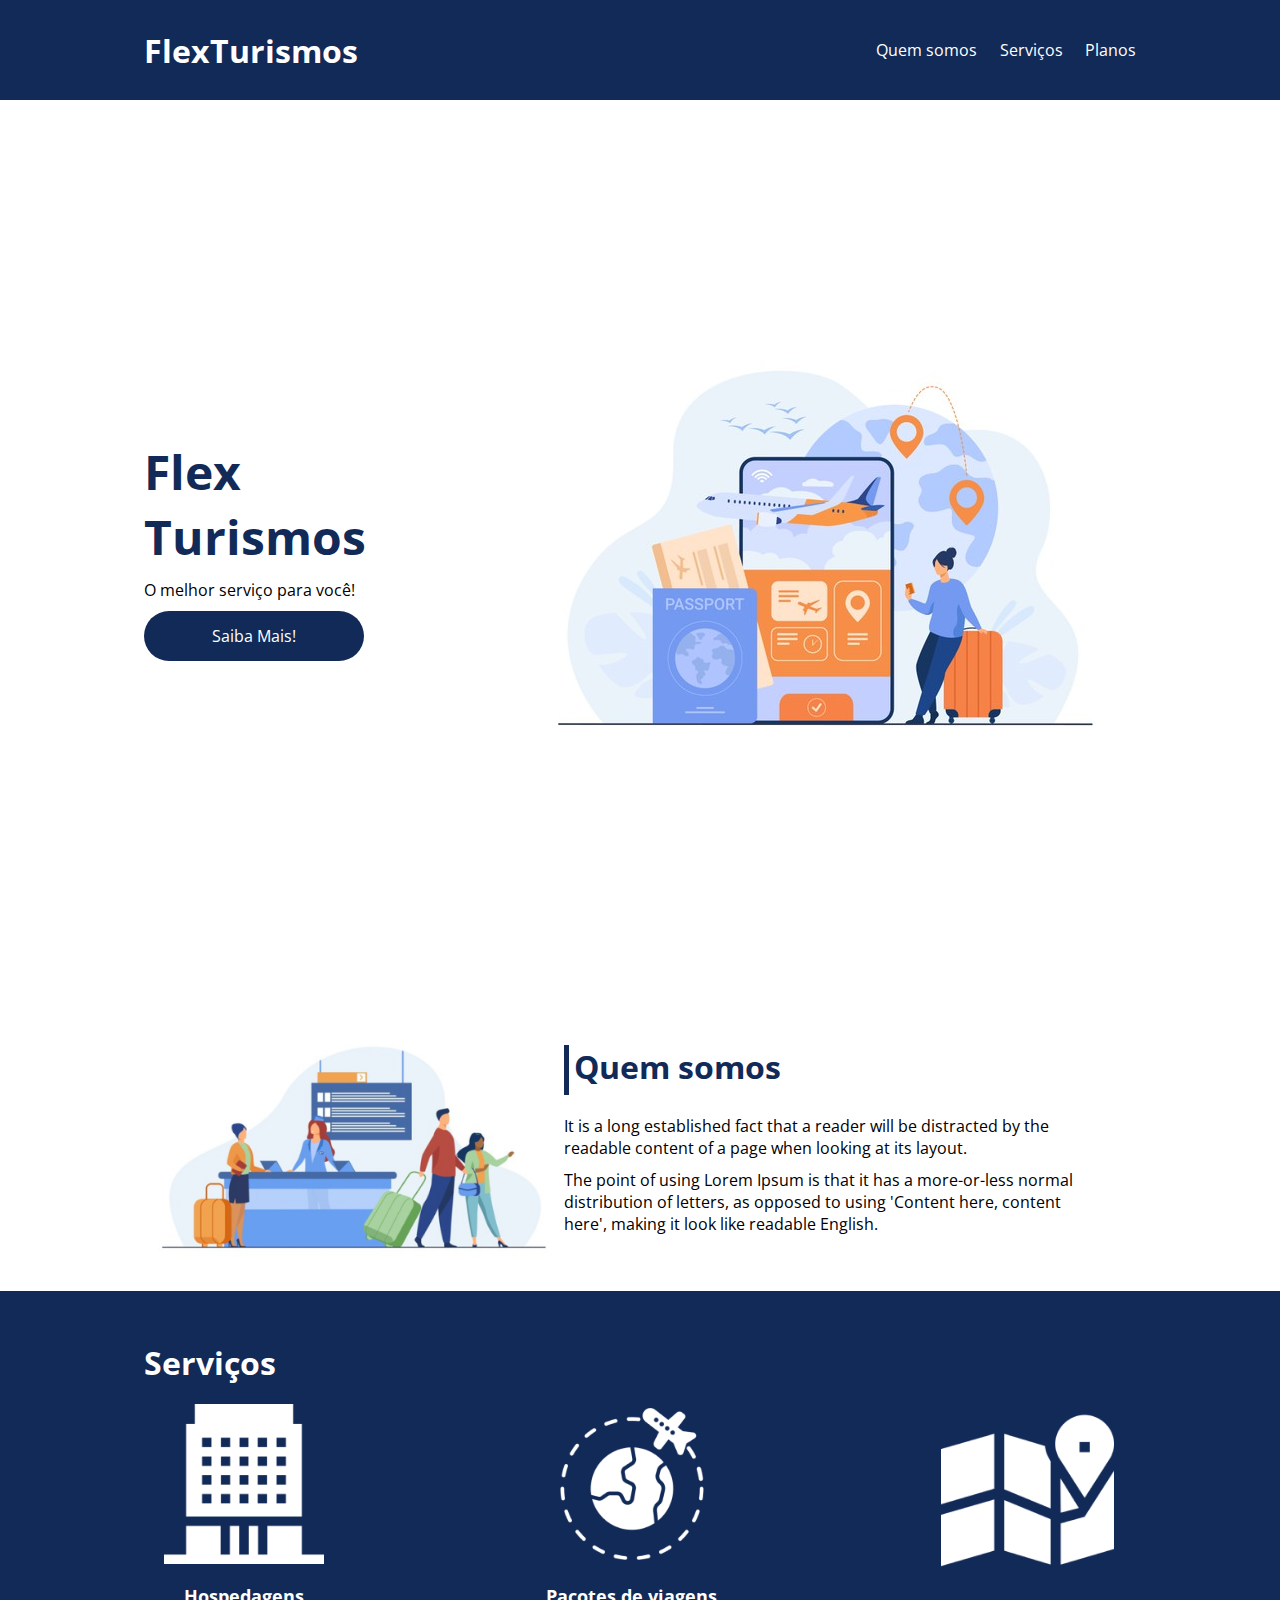
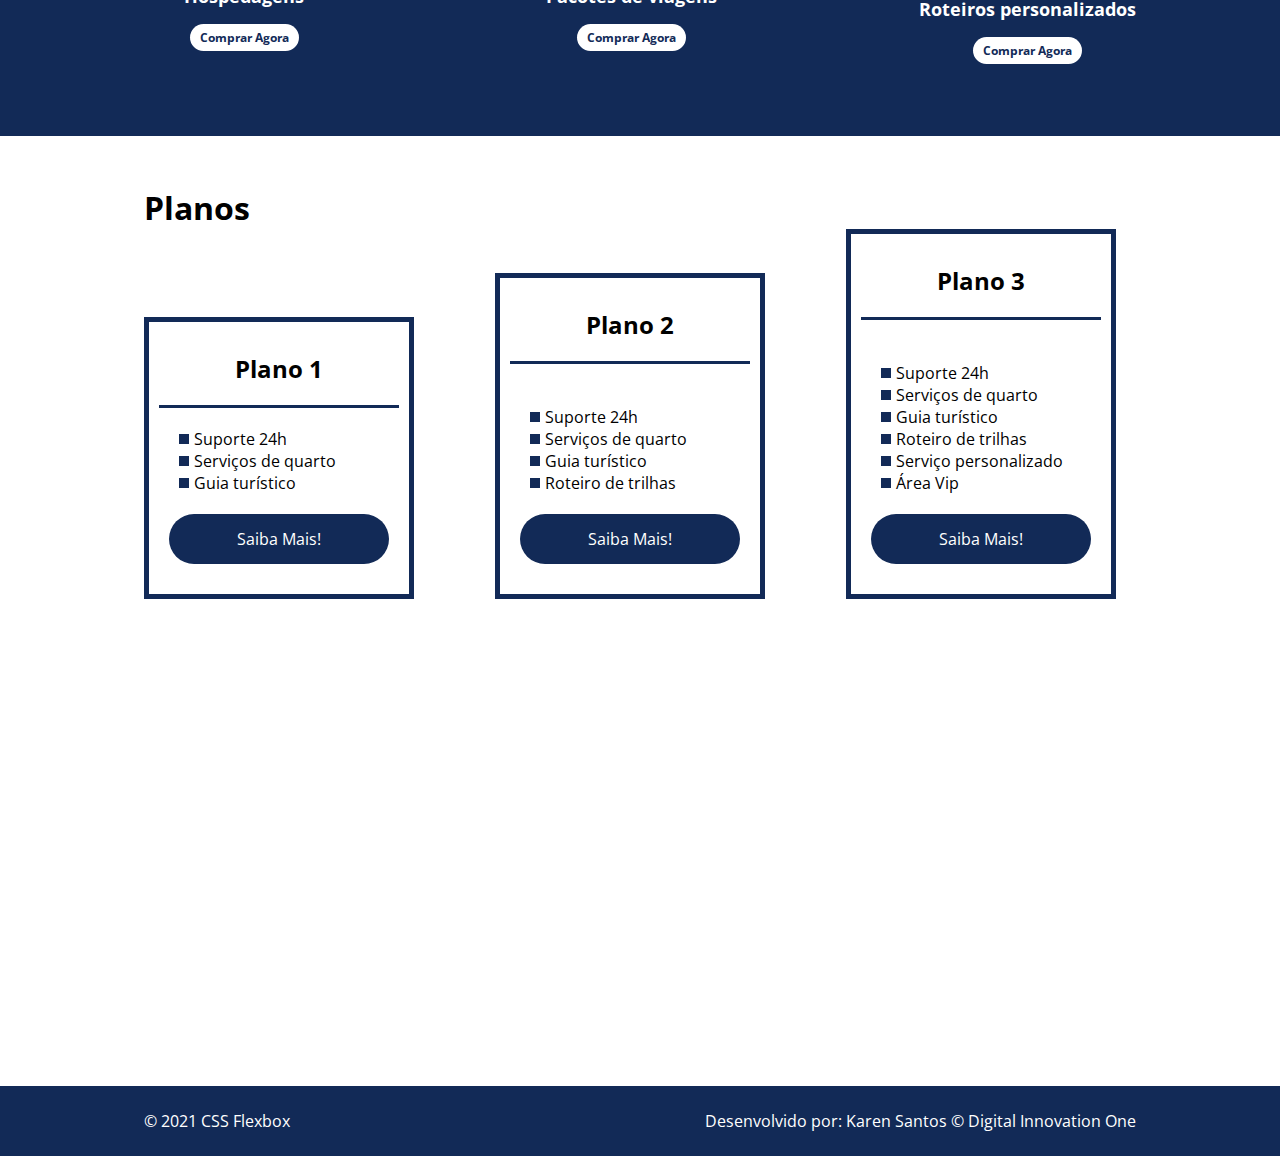
<file: projeto_integrador/index.html>
<!DOCTYPE html>
<html lang="pt-br">
<head>
    <meta charset="UTF-8">
    <meta name="viewport" content="width=device-width, initial-scale=1.0">
    <title>Flex Turismos</title>
    <link rel="stylesheet" href="./style.css">
</head>
<body>
    <header>
        <div class="flex-container menu">
            <div><h1>FlexTurismos</h1></div>
            <ul class="list-items">
                <li><a href="#quem-somos">Quem somos</a></li>
                <li><a href="#servicos">Serviços</a></li>
                <li><a href="#planos">Planos</a></li>
            </ul>
        </div>
    </header>

    <div class="flex-container apresentacao">
        <div class="texto-apresentacao">
            <h1>Flex <br>Turismos</h1>
            <p>O melhor serviço para você!</p>
            <a href="" class="btn">Saiba Mais!</a>
        </div>

        <div>
            <div><img src="./images/0-main.png" alt="banner de apresentação"></div>
        </div>
    </div>

    <div class="flex-container" id="quem-somos">
        <div>
            <h2>Quem somos</h2>
            <p>It is a long established fact that a reader will be distracted by the readable content of a page when looking at its layout. </p>
            <p>The point of using Lorem Ipsum is that it has a more-or-less normal distribution of letters, as opposed to using 'Content here, content here', making it look like readable English.</p>
        </div>
        <div>
            <img src="./images/1-quem-somos.png" alt="balcão de atendimento">
        </div>
    </div>

    <div class="container-externo">
        <div class="flex-container" id="servicos">
            <h2>Serviços</h2>
            <div class="list-servicos">
                <div class="item-servico">
                    <div><img src="./images/icon-2.png" alt="hospedagens"></div>
                    <p>Hospedagens</p>
                    <a href="#">Comprar Agora</a>
                </div>

                <div class="item-servico">
                    <div><img src="./images/icon-1.png" alt="pacote de viagens"></div>
                    <p>Pacotes de viagens</p>
                    <a href="#">Comprar Agora</a>
                </div>

                <div class="item-servico">
                    <div><img src="./images/icon-3.png" alt="roteiros personalizados"></div>
                    <p>Roteiros personalizados</p>
                    <a href="#">Comprar Agora</a>
                </div>
            </div>
        </div>
    </div>

    <div class="flex-container" id="planos">
        <div>
            <h2>Planos</h2>
        </div>
            <div class="list-planos">
                <div class="item-plano">
                    <h3>Plano 1</h3>
                    <ul>
                        <li>Suporte 24h</li>
                        <li>Serviços de quarto</li>
                        <li>Guia turístico</li>
                    </ul>
                    <a href="#" class="btn">Saiba Mais!</a>
                </div>
        
                <div class="item-plano">
                    <h3>Plano 2</h3>
                    <br>
                    <ul>
                        <li>Suporte 24h</li>
                        <li>Serviços de quarto</li>
                        <li>Guia turístico</li>
                        <li>Roteiro de trilhas</li>
                        <!-- <li>Serviço personalizado</li> -->
                    </ul>
                    <a href="#" class="btn">Saiba Mais!</a>
                </div>
        
                <div class="item-plano">
                    <h3>Plano 3</h3>
                    <br>
                    <ul>
                        <li>Suporte 24h</li>
                        <li>Serviços de quarto</li>
                        <li>Guia turístico</li>
                        <li>Roteiro de trilhas</li>
                        <li>Serviço personalizado</li>
                        <li>Área Vip</li>
                    </ul>
                    <a href="#" class="btn">Saiba Mais!</a>
                </div>
            </div>
    </div>

    <footer>
        <div class="flex-container footer">
            <p>&copy; 2021 CSS Flexbox</p>
            <p>Desenvolvido por: Karen Santos &copy; Digital Innovation One</p>
        </div>
    </footer>
</body>
</html>
</file>
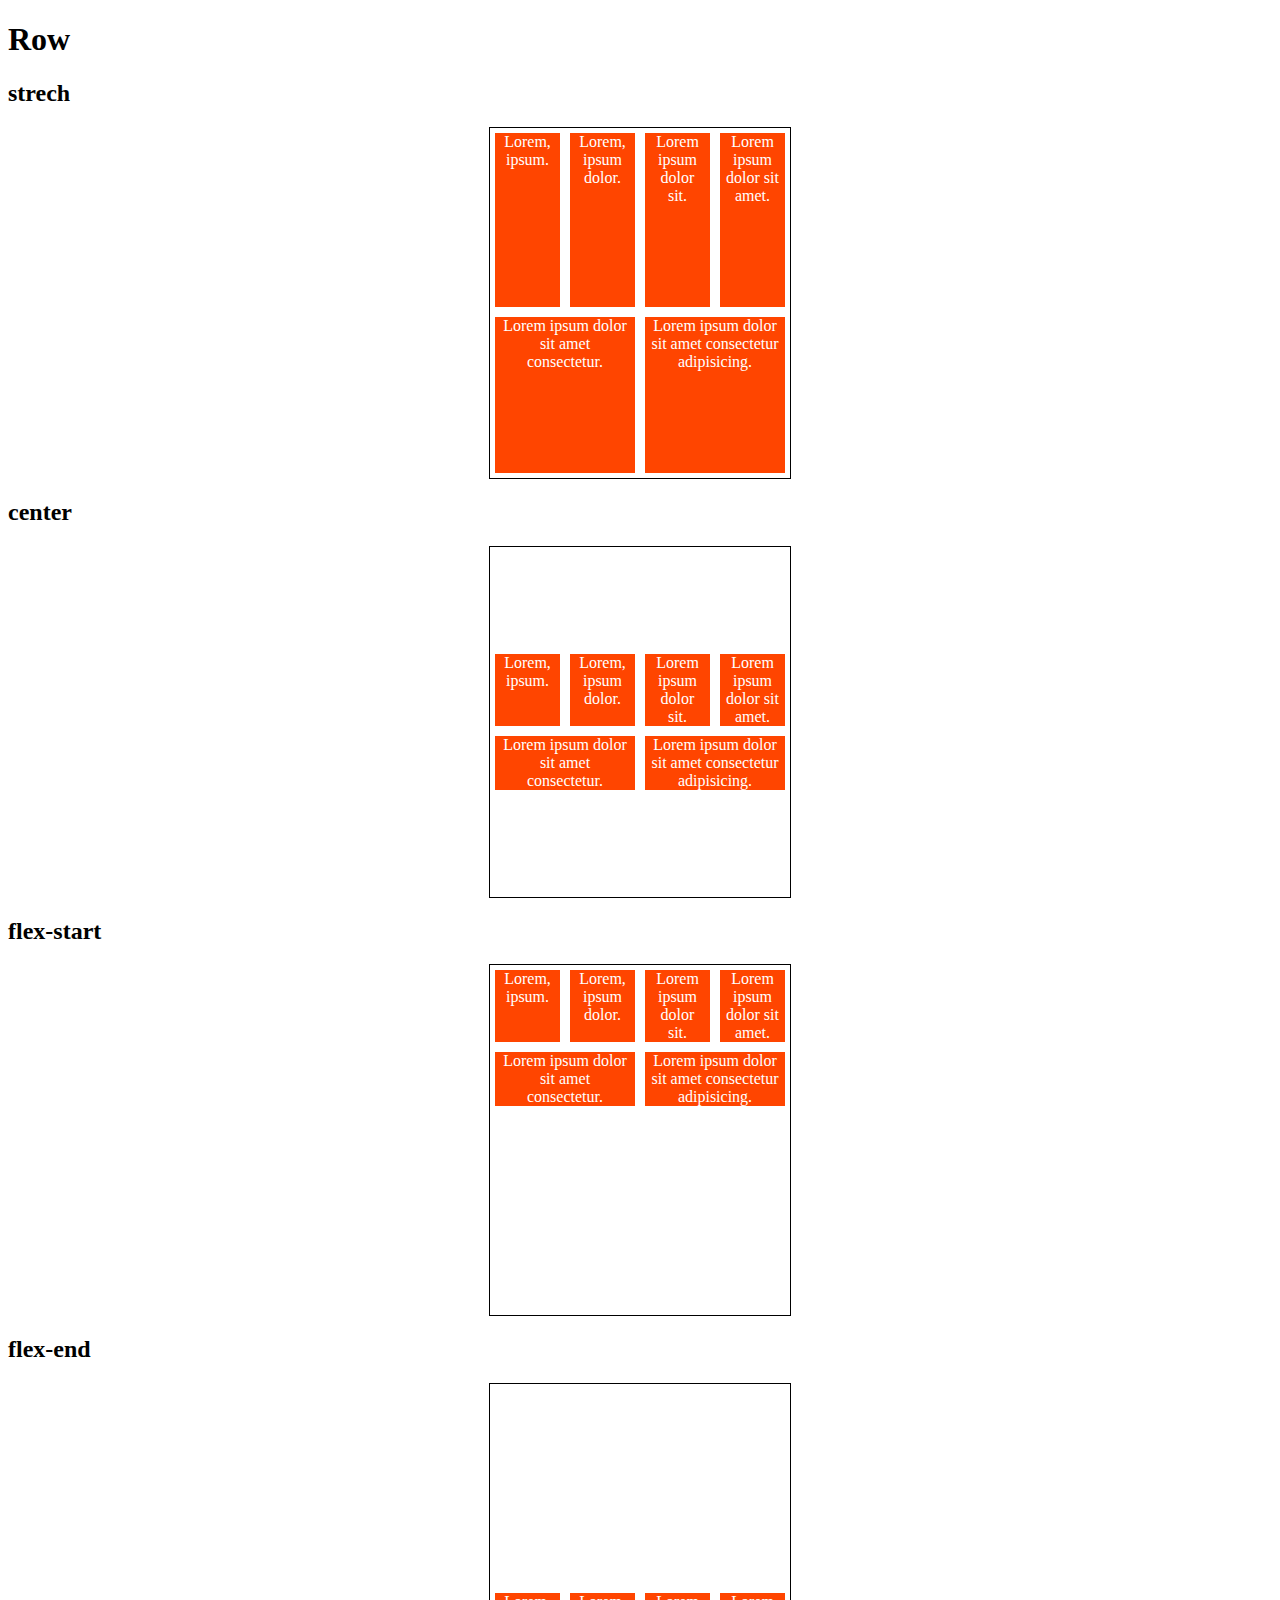
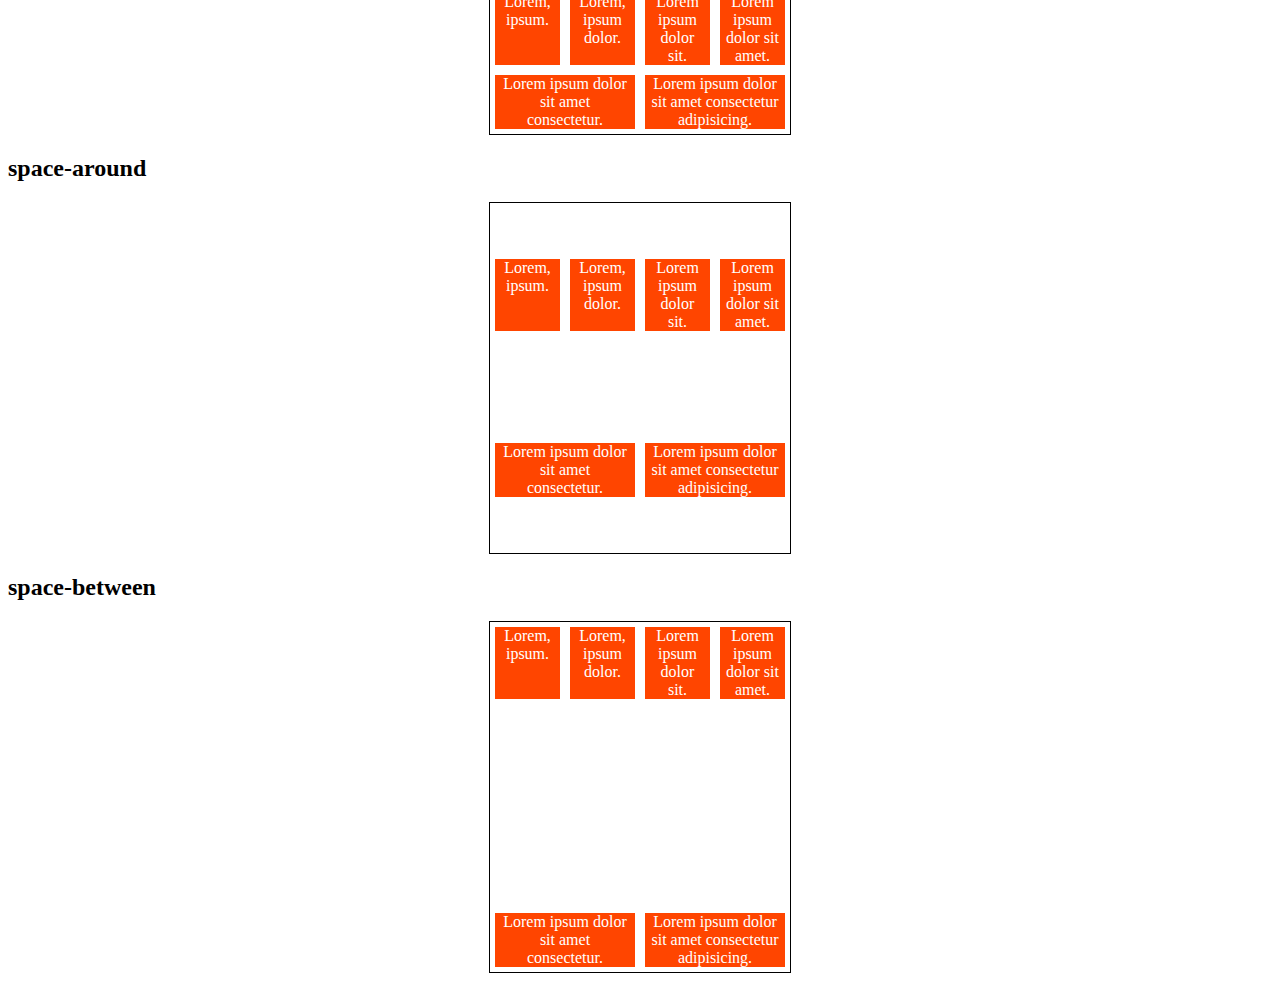
<file: exemplos/align-content.html>
<!DOCTYPE html>
<html lang="pt-br">
<head>
    <meta charset="UTF-8">
    <meta http-equiv="X-UA-Compatible" content="IE=edge">
    <meta name="viewport" content="width=device-width, initial-scale=1.0">
    <title>Fundamentos - Align Content</title>
    <style>
        .container{
            height: 350px;
            max-width: 300px;
            margin: 0 auto;
            display: flex;
            flex-wrap: wrap;
            border: 1px solid black;
        }

        .item{
            background-color: orangered;
            padding: 0 5px;
            margin: 5px;
            flex: 1;
            text-align: center;
            color: white;
        }

        .strech{
            align-content: stretch;
        }

        .center{
            align-content: center;
        }

        .flex-start{
            align-content: flex-start;
        }

        .flex-end{
            align-content: flex-end;
        }

        .space-around{
            align-content: space-around;
        }

        .space-between{
            align-content: space-between;
        }
    </style>
</head>
<body>
    <h1>Row</h1>
    <h2>strech</h2>
    <div class="container strech">
        <div class="item">Lorem, ipsum.</div>
        <div class="item">Lorem, ipsum dolor.</div>
        <div class="item">Lorem ipsum dolor sit.</div>
        <div class="item">Lorem ipsum dolor sit amet.</div>
        <div class="item">Lorem ipsum dolor sit amet consectetur.</div>
        <div class="item">Lorem ipsum dolor sit amet consectetur adipisicing.</div>
    </div>

    <h2>center</h2>
    <div class="container strech center">
        <div class="item">Lorem, ipsum.</div>
        <div class="item">Lorem, ipsum dolor.</div>
        <div class="item">Lorem ipsum dolor sit.</div>
        <div class="item">Lorem ipsum dolor sit amet.</div>
        <div class="item">Lorem ipsum dolor sit amet consectetur.</div>
        <div class="item">Lorem ipsum dolor sit amet consectetur adipisicing.</div>
    </div>

    <h2>flex-start</h2>
    <div class="container strech flex-start">
        <div class="item">Lorem, ipsum.</div>
        <div class="item">Lorem, ipsum dolor.</div>
        <div class="item">Lorem ipsum dolor sit.</div>
        <div class="item">Lorem ipsum dolor sit amet.</div>
        <div class="item">Lorem ipsum dolor sit amet consectetur.</div>
        <div class="item">Lorem ipsum dolor sit amet consectetur adipisicing.</div>
    </div>

    <h2>flex-end</h2>
    <div class="container strech flex-end">
        <div class="item">Lorem, ipsum.</div>
        <div class="item">Lorem, ipsum dolor.</div>
        <div class="item">Lorem ipsum dolor sit.</div>
        <div class="item">Lorem ipsum dolor sit amet.</div>
        <div class="item">Lorem ipsum dolor sit amet consectetur.</div>
        <div class="item">Lorem ipsum dolor sit amet consectetur adipisicing.</div>
    </div>

    <h2>space-around</h2>
    <div class="container strech space-around">
        <div class="item">Lorem, ipsum.</div>
        <div class="item">Lorem, ipsum dolor.</div>
        <div class="item">Lorem ipsum dolor sit.</div>
        <div class="item">Lorem ipsum dolor sit amet.</div>
        <div class="item">Lorem ipsum dolor sit amet consectetur.</div>
        <div class="item">Lorem ipsum dolor sit amet consectetur adipisicing.</div>
    </div>

    <h2>space-between</h2>
    <div class="container strech space-between">
        <div class="item">Lorem, ipsum.</div>
        <div class="item">Lorem, ipsum dolor.</div>
        <div class="item">Lorem ipsum dolor sit.</div>
        <div class="item">Lorem ipsum dolor sit amet.</div>
        <div class="item">Lorem ipsum dolor sit amet consectetur.</div>
        <div class="item">Lorem ipsum dolor sit amet consectetur adipisicing.</div>
    </div>
</body>
</html>
</file>
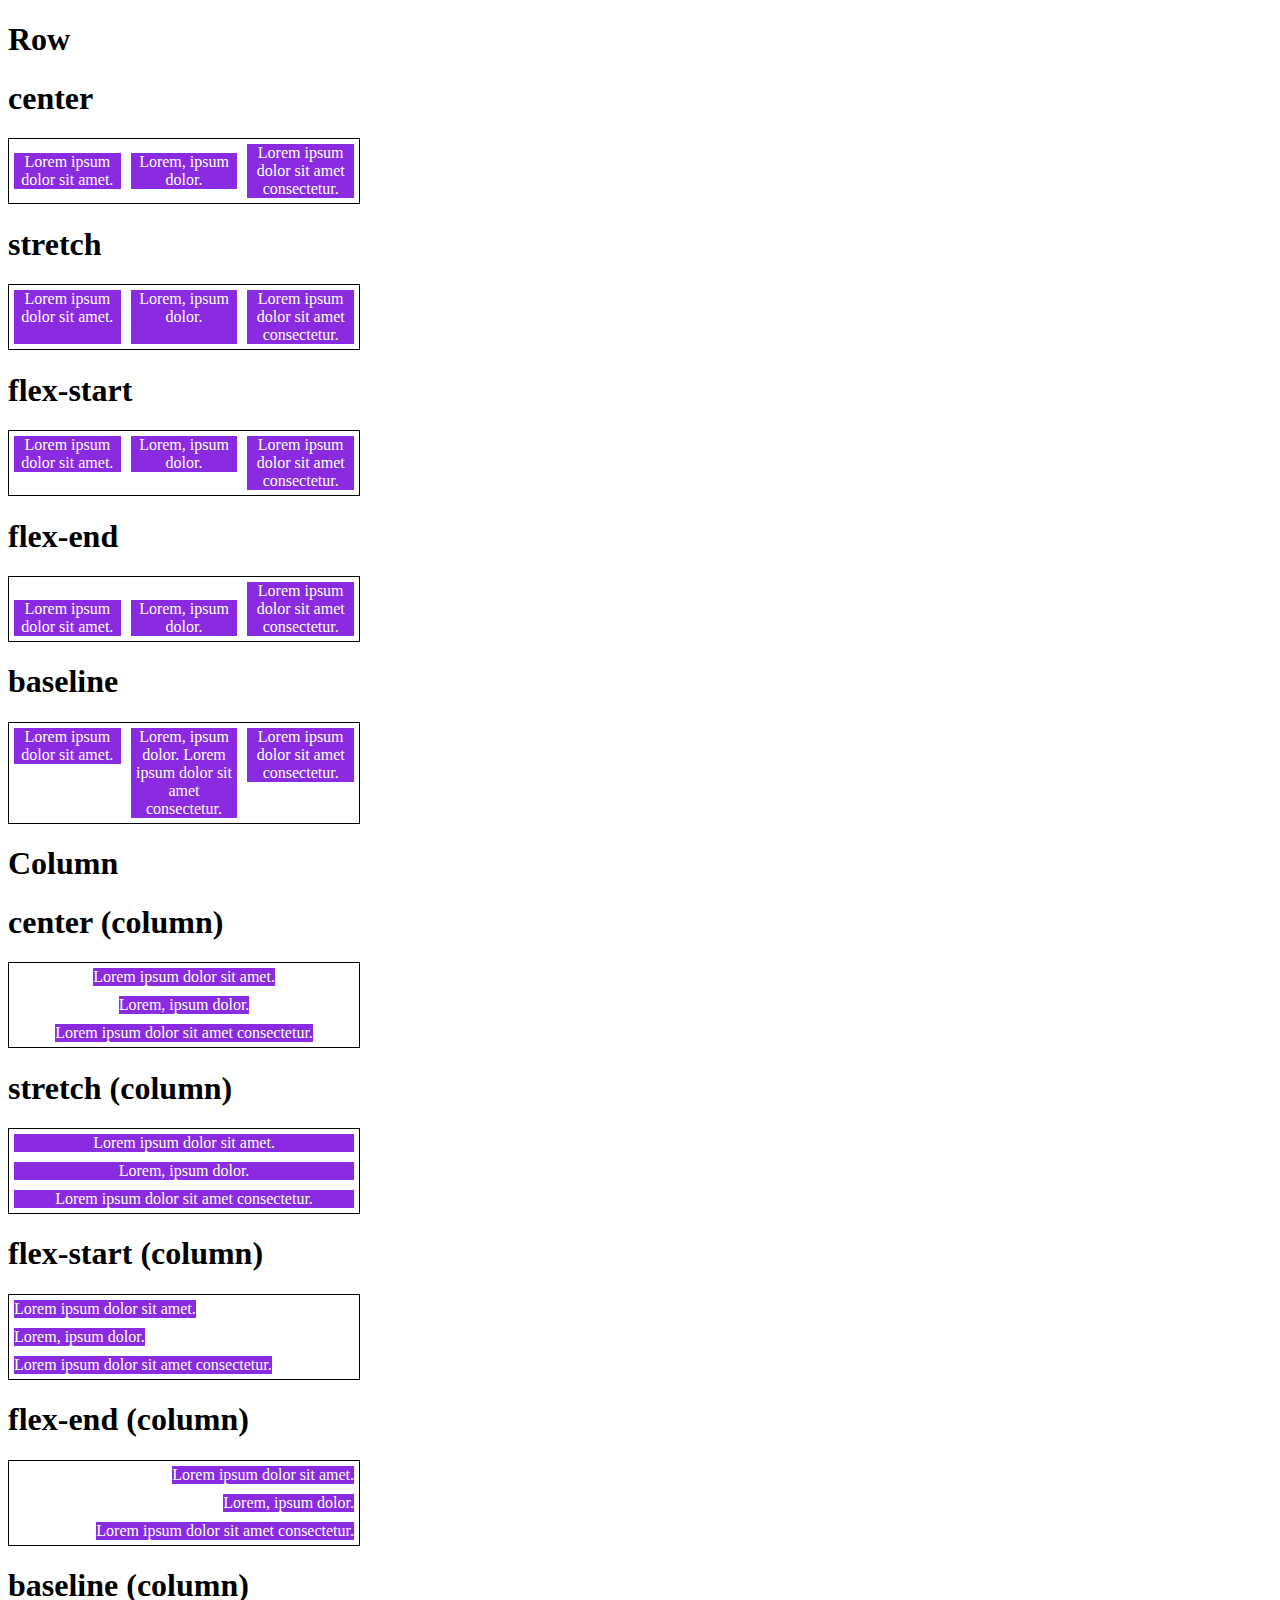
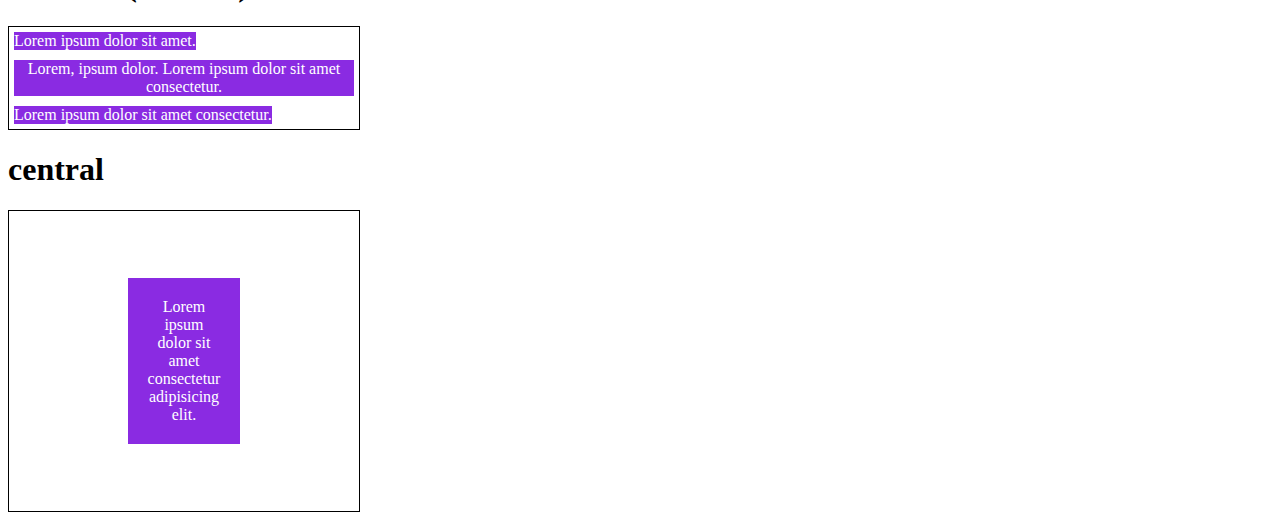
<file: exemplos/align-items.html>
<!DOCTYPE html>
<html lang="pt-br">
<head>
    <meta charset="UTF-8">
    <meta http-equiv="X-UA-Compatible" content="IE=edge">
    <meta name="viewport" content="width=device-width, initial-scale=1.0">
    <title>Fundamentos - Align Items</title>
    <style>
        .container{
            max-width: 350px;
            border: 1px solid black;
            display: flex;
        }

        .item{
            background-color: blueviolet;
            margin: 5px;
            color: white;
            text-align: center;
            flex: 1;
        }

        .center{
            align-items: center;
        }

        .stretch{
            align-items: stretch;
        }

        .flex-start{
            align-items: flex-start;
        }

        .flex-end{
            align-items: flex-end;
        }

        .baseline{
            align-items: baseline;
        }

        .column{
            flex-direction: column;
        }

        .central{
            height: 300px;
            justify-content: center;
        }

        .central .item{
            flex: 0;
            padding: 20px;
            flex-direction: ;
        }
    </style>
</head>
<body>
    <h1>Row</h1>
    <h1>center</h1>
    <section class="container center">
        <div class="item">
            Lorem ipsum dolor sit amet.
        </div>
        <div class="item">
            Lorem, ipsum dolor.
        </div>
        <div class="item">
            Lorem ipsum dolor sit amet consectetur.
        </div>
    </section>

    <h1>stretch</h1>
    <section class="container stretch">
        <div class="item">
            Lorem ipsum dolor sit amet.
        </div>
        <div class="item">
            Lorem, ipsum dolor.
        </div>
        <div class="item">
            Lorem ipsum dolor sit amet consectetur.
        </div>
    </section>

    <h1>flex-start</h1>
    <section class="container flex-start">
        <div class="item">
            Lorem ipsum dolor sit amet.
        </div>
        <div class="item">
            Lorem, ipsum dolor.
        </div>
        <div class="item">
            Lorem ipsum dolor sit amet consectetur.
        </div>
    </section>

    <h1>flex-end</h1>
    <section class="container flex-end">
        <div class="item">
            Lorem ipsum dolor sit amet.
        </div>
        <div class="item">
            Lorem, ipsum dolor.
        </div>
        <div class="item">
            Lorem ipsum dolor sit amet consectetur.
        </div>
    </section>

    <h1>baseline</h1>
    <section class="container baseline">
        <div class="item">
            Lorem ipsum dolor sit amet.
        </div>
        <div class="item">
            Lorem, ipsum dolor.
            Lorem ipsum dolor sit amet consectetur.
        </div>
        <div class="item">
            Lorem ipsum dolor sit amet consectetur.
        </div>
    </section>

    <h1>Column</h1>
    <h1>center (column)</h1>
    <section class="container center column">
        <div class="item">
            Lorem ipsum dolor sit amet.
        </div>
        <div class="item">
            Lorem, ipsum dolor.
        </div>
        <div class="item">
            Lorem ipsum dolor sit amet consectetur.
        </div>
    </section>

    <h1>stretch (column)</h1>
    <section class="container stretch column">
        <div class="item">
            Lorem ipsum dolor sit amet.
        </div>
        <div class="item">
            Lorem, ipsum dolor.
        </div>
        <div class="item">
            Lorem ipsum dolor sit amet consectetur.
        </div>
    </section>

    <h1>flex-start (column)</h1>
    <section class="container flex-start column">
        <div class="item">
            Lorem ipsum dolor sit amet.
        </div>
        <div class="item">
            Lorem, ipsum dolor.
        </div>
        <div class="item">
            Lorem ipsum dolor sit amet consectetur.
        </div>
    </section>

    <h1>flex-end (column)</h1>
    <section class="container flex-end column">
        <div class="item">
            Lorem ipsum dolor sit amet.
        </div>
        <div class="item">
            Lorem, ipsum dolor.
        </div>
        <div class="item">
            Lorem ipsum dolor sit amet consectetur.
        </div>
    </section>

    <h1>baseline (column)</h1>
    <section class="container baseline column">
        <div class="item">
            Lorem ipsum dolor sit amet.
        </div>
        <div class="item">
            Lorem, ipsum dolor.
            Lorem ipsum dolor sit amet consectetur.
        </div>
        <div class="item">
            Lorem ipsum dolor sit amet consectetur.
        </div>
    </section>

    <h1>central</h1>
    <section class="container central center">
        <div class="item">Lorem ipsum dolor sit amet consectetur adipisicing elit. </div>
    </section>
</body>
</html>
</file>
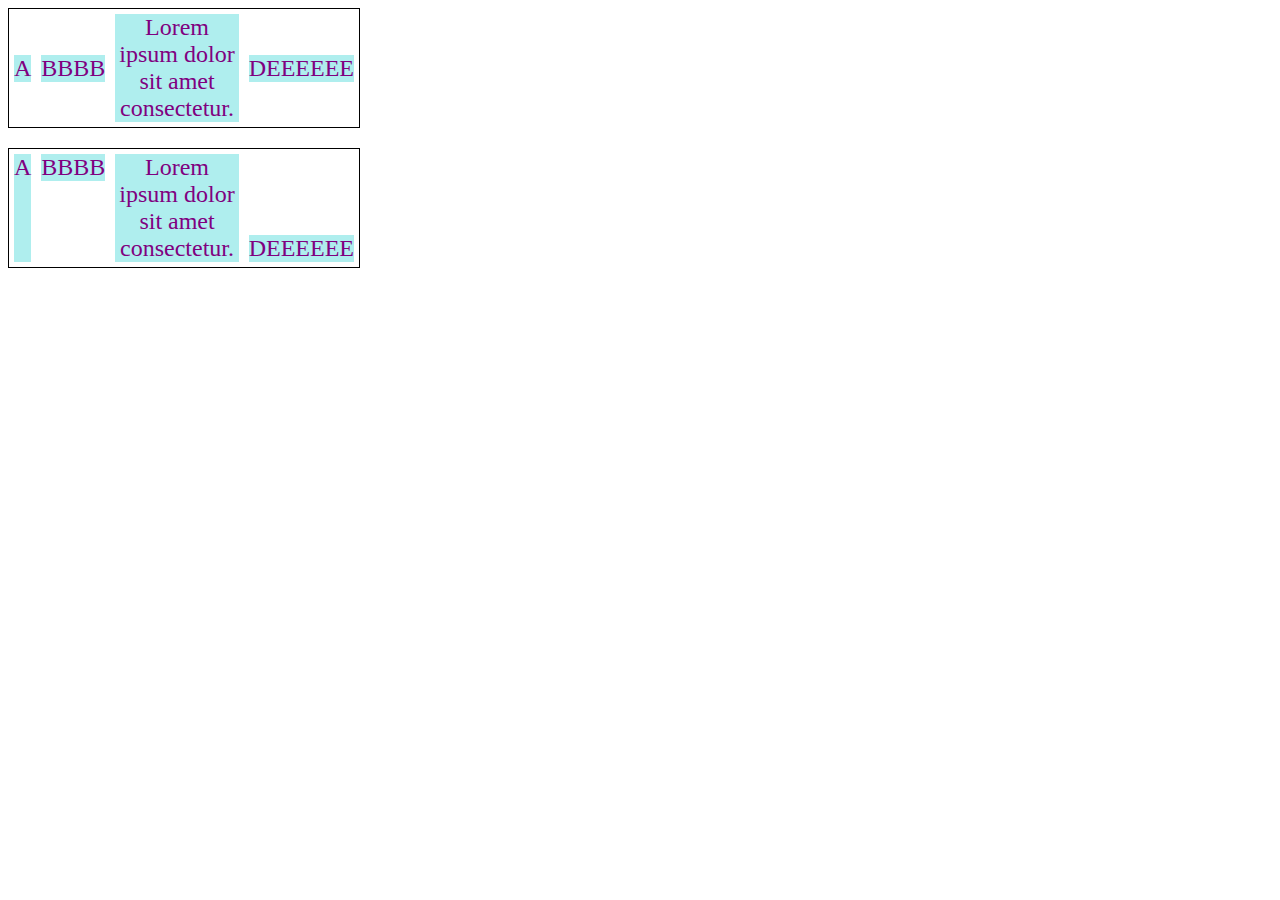
<file: exemplos/align-self.html>
<!DOCTYPE html>
<html lang="pt-br">
<head>
    <meta charset="UTF-8">
    <meta http-equiv="X-UA-Compatible" content="IE=edge">
    <meta name="viewport" content="width=device-width, initial-scale=1.0">
    <title>Fundamentos - Align Self</title>
    <style>
        .flex-container{
            display: flex;
            border: 1px solid black;
            max-width: 350px;
            margin-bottom: 20px;
        }

        .align-container{
            align-items: center;
        }

        .items{
            margin: 5px;
            background-color: paleturquoise;
            color: purple;
            font-size: 24px;
            text-align: center;
        }

        .center{
            align-self: center;
        }

        .flex-start{
            align-self: flex-start;
        }

        .flex-end{
            align-self: flex-end;
        }

        .stretch{
            align-self: stretch;
        }

        .baseline{
            align-self: baseline;
        }

        .auto{
            align-self: auto;
        }
    </style>
</head>
<body>
    <div class="flex-container align-container">
        <div class="items auto">A</div>
        <div class="items auto">BBBB</div>
        <div class="items auto">Lorem ipsum dolor sit amet consectetur.</div>
        <div class="items auto">DEEEEEE</div>
    </div>

    <div class="flex-container align-container">
        <div class="items stretch">A</div>
        <div class="items flex-start">BBBB</div>
        <div class="items auto">Lorem ipsum dolor sit amet consectetur.</div>
        <div class="items flex-end">DEEEEEE</div>
    </div>
</body>
</html>
</file>
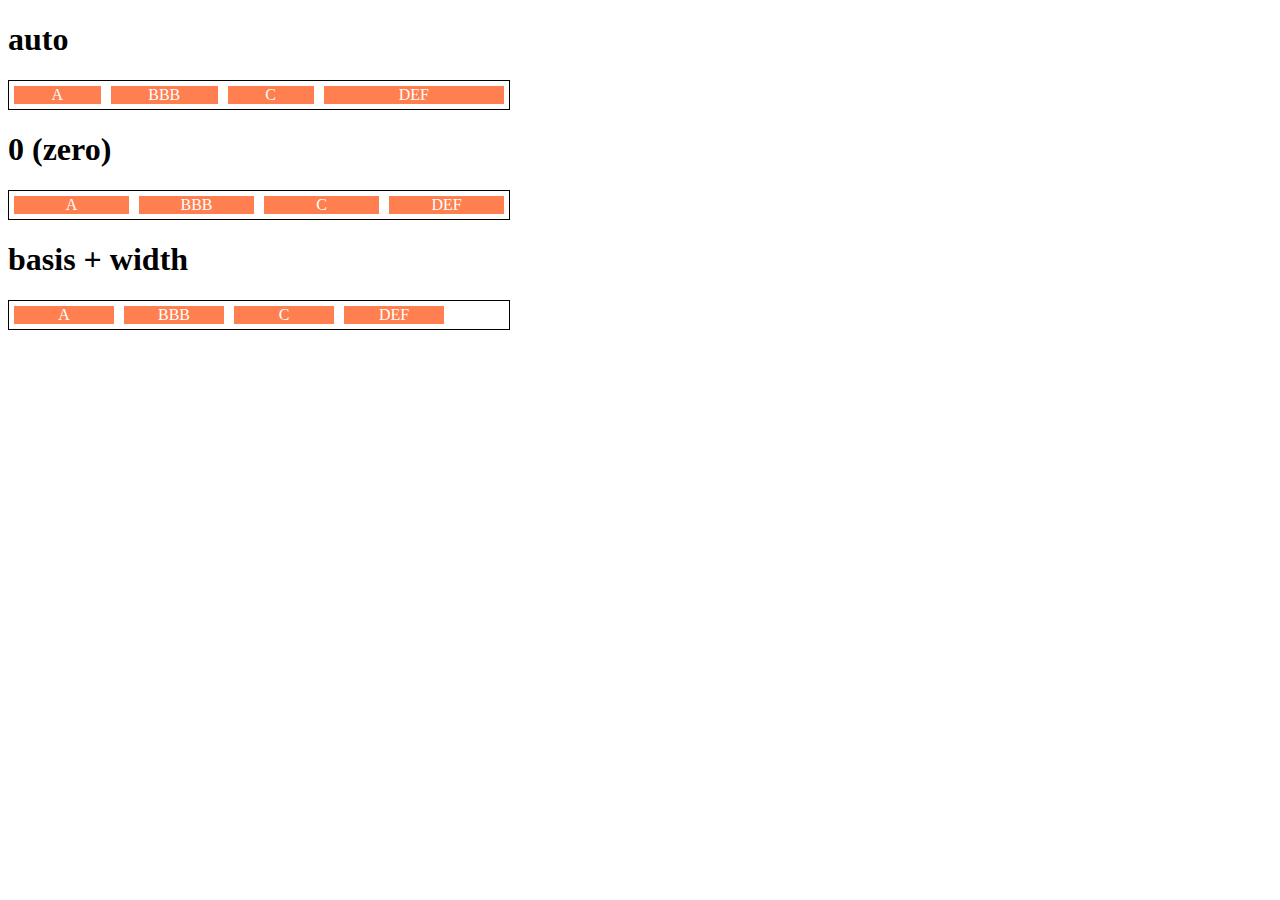
<file: exemplos/flex-basis.html>
<!DOCTYPE html>
<html lang="pt-br">
<head>
    <meta charset="UTF-8">
    <meta http-equiv="X-UA-Compatible" content="IE=edge">
    <meta name="viewport" content="width=device-width, initial-scale=1.0">
    <title>Fundamentos - Flex Basis</title>
    <style>
        .flex-container{
            max-width: 500px;
            border: 1px solid black;
            display: flex;
        }

        .items{
            background-color: coral;
            color: white;
            text-align: center;
            margin: 5px;
        }

        .bauto{
            flex-basis: auto;
        }

        .b-0{
            flex-basis: 0;
        }

        .fg-0{
            flex-grow: 0;
        }

        .fg-1{
            flex-grow: 1;
        }

        .fg-2{
            flex-grow: 2;
        }

        .w100{
            flex-basis: 100px;
        }
    </style>
</head>
<body>
    <h1>auto</h1>
    <div class="flex-container">
        <div class="items bauto fg-1">A</div>
        <div class="items bauto fg-1">BBB</div>
        <div class="items bauto fg-1">C</div>
        <div class="items bauto fg-2">DEF</div>
    </div>

    <h1>0 (zero)</h1>
    <div class="flex-container">
        <div class="items b-0 fg-1">A</div>
        <div class="items b-0 fg-1">BBB</div>
        <div class="items b-0 fg-1">C</div>
        <div class="items b-0 fg-1">DEF</div>
    </div>

    <h1>basis + width</h1>
    <div class="flex-container">
        <div class="items w100 fg-0">A</div>
        <div class="items w100 fg-0">BBB</div>
        <div class="items w100 fg-0">C</div>
        <div class="items w100 fg-0">DEF</div>
    </div>
</body>
</html>
</file>
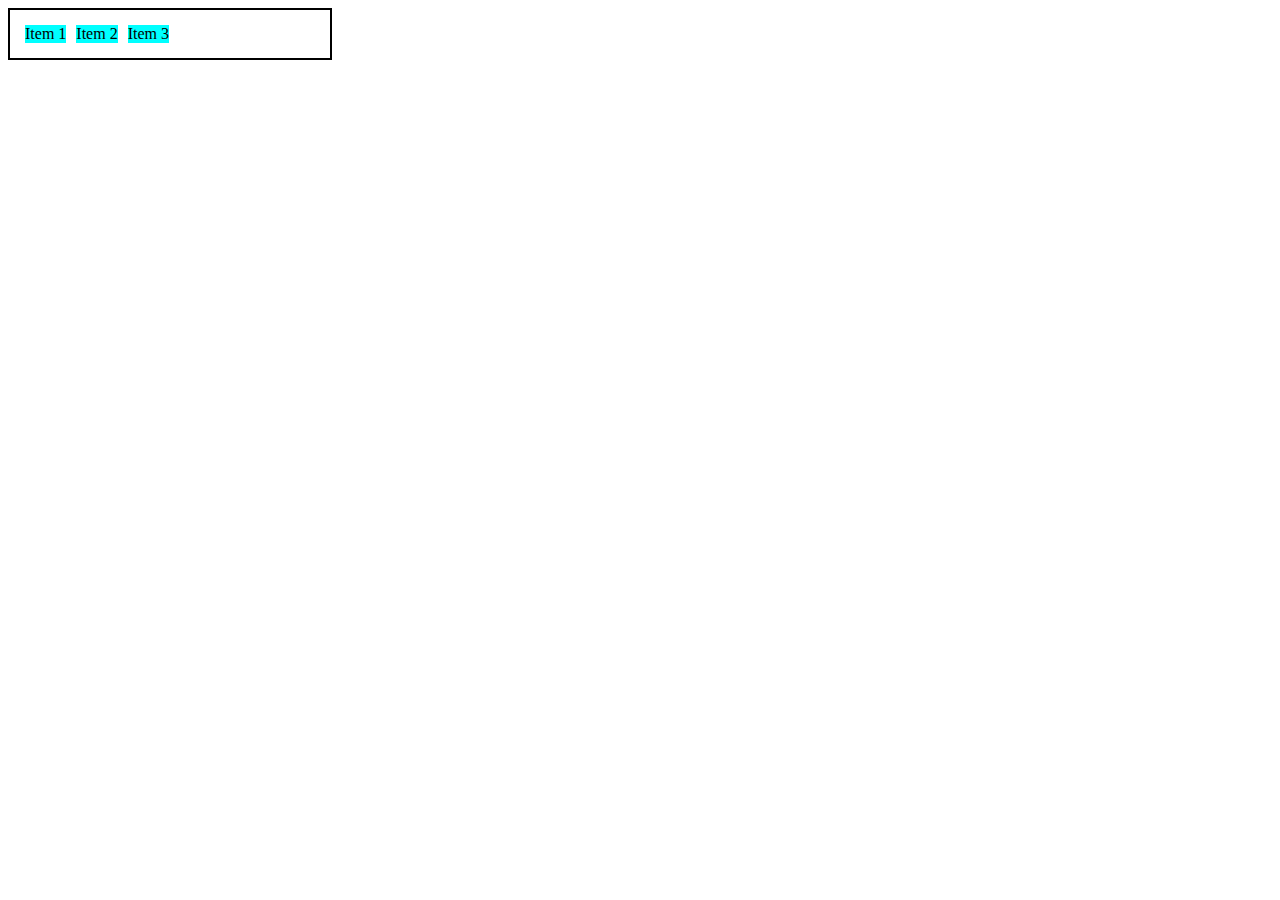
<file: exemplos/flex-container.html>
<!DOCTYPE html>
<html lang="en">
<head>
    <meta charset="UTF-8">
    <meta http-equiv="X-UA-Compatible" content="IE=edge">
    <meta name="viewport" content="width=device-width, initial-scale=1.0">
    <title>Fundamentos - Display Flex</title>
    <style>
        .flex{
            max-width: 300px;
            padding: 10px;
            border: 2px solid black;
            display: flex;
        }

        .item{
            background-color: aqua;
            margin: 5px;
        }
    </style>
</head>
<body>
    <div class="flex">
        <div class="item">Item 1</div>
        <div class="item">Item 2</div>
        <div class="item">Item 3</div>
    </div>
</body>
</html>
</file>
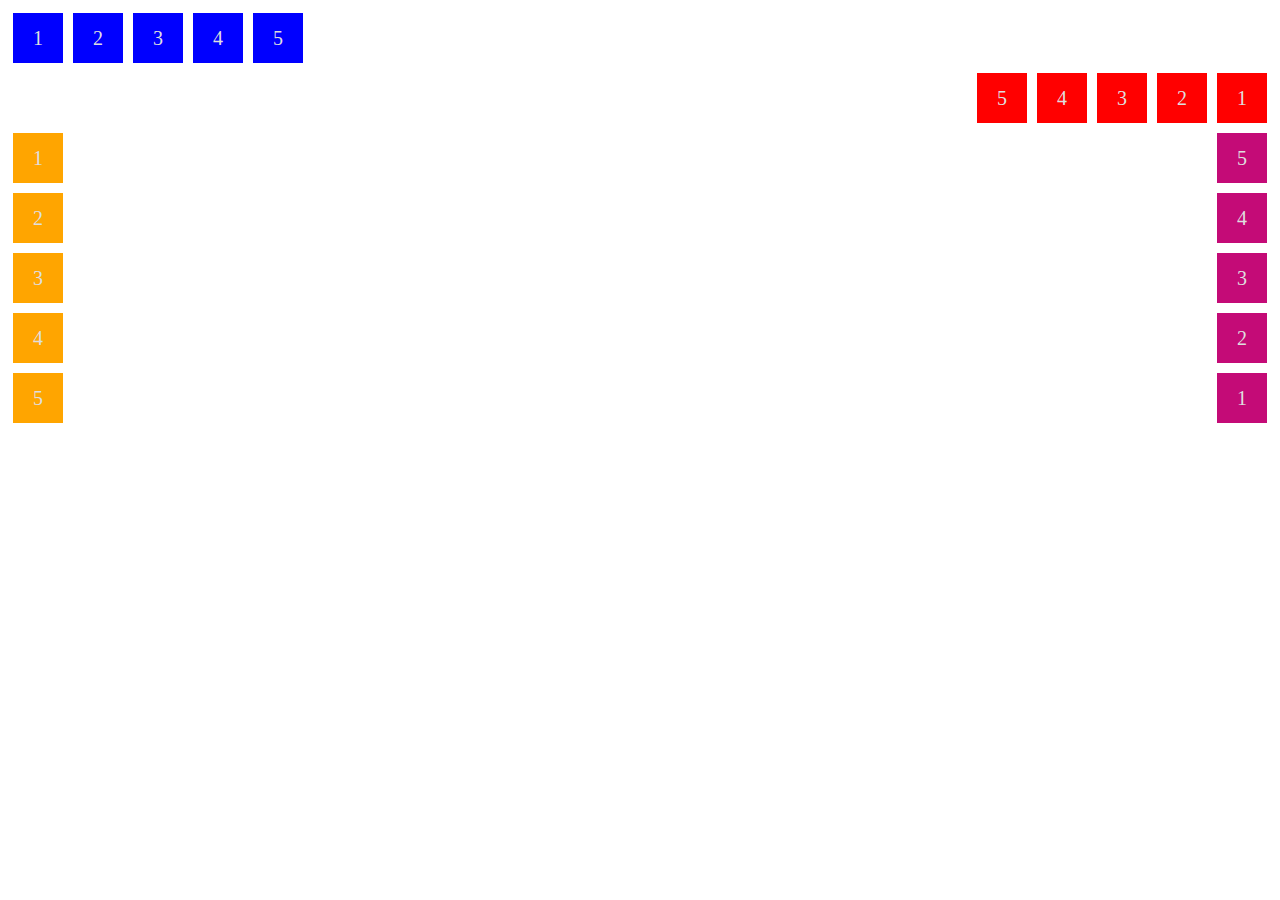
<file: exemplos/flex-direction.html>
<!DOCTYPE html>
<html lang="pt-br">
<head>
    <meta charset="UTF-8">
    <meta http-equiv="X-UA-Compatible" content="IE=edge">
    <meta name="viewport" content="width=device-width, initial-scale=1.0">
    <title>Fundamentos - Flex Direction</title>
    <style>
        .flex-container{
            margin: 0;
            padding: 0;
            display: flex;
            list-style: none;
        }

        .flex-item{
            background: blue;
            height: 50px;
            width: 50px;
            line-height: 50px;
            font-size: 20px;
            color: #dfdfdf;
            text-align: center;
            margin: 5px;
        }

        .row {
            flex-direction: row;
        }

        .row-reverse{
            flex-direction: row-reverse;
        }

        .row-reverse li {
            background-color: red;
        }

        .column{
            float: left;
            flex-direction: column;
        }

        .column li{
            background: orange;
        }

        .column-reverse{
            float: right;
            flex-direction: column-reverse;
        }

        .column-reverse li{
            background: #c40b77;
        }

    </style>
</head>
<body>
    <ul class="flex-container row">
        <li class="flex-item">1</li>
        <li class="flex-item">2</li>
        <li class="flex-item">3</li>
        <li class="flex-item">4</li>
        <li class="flex-item">5</li>
    </ul>

    <ul class="flex-container row-reverse">
        <li class="flex-item">1</li>
        <li class="flex-item">2</li>
        <li class="flex-item">3</li>
        <li class="flex-item">4</li>
        <li class="flex-item">5</li>
    </ul>

    <ul class="flex-container column">
        <li class="flex-item">1</li>
        <li class="flex-item">2</li>
        <li class="flex-item">3</li>
        <li class="flex-item">4</li>
        <li class="flex-item">5</li>
    </ul>

    <ul class="flex-container column-reverse">
        <li class="flex-item">1</li>
        <li class="flex-item">2</li>
        <li class="flex-item">3</li>
        <li class="flex-item">4</li>
        <li class="flex-item">5</li>
    </ul>
</body>
</html>
</file>
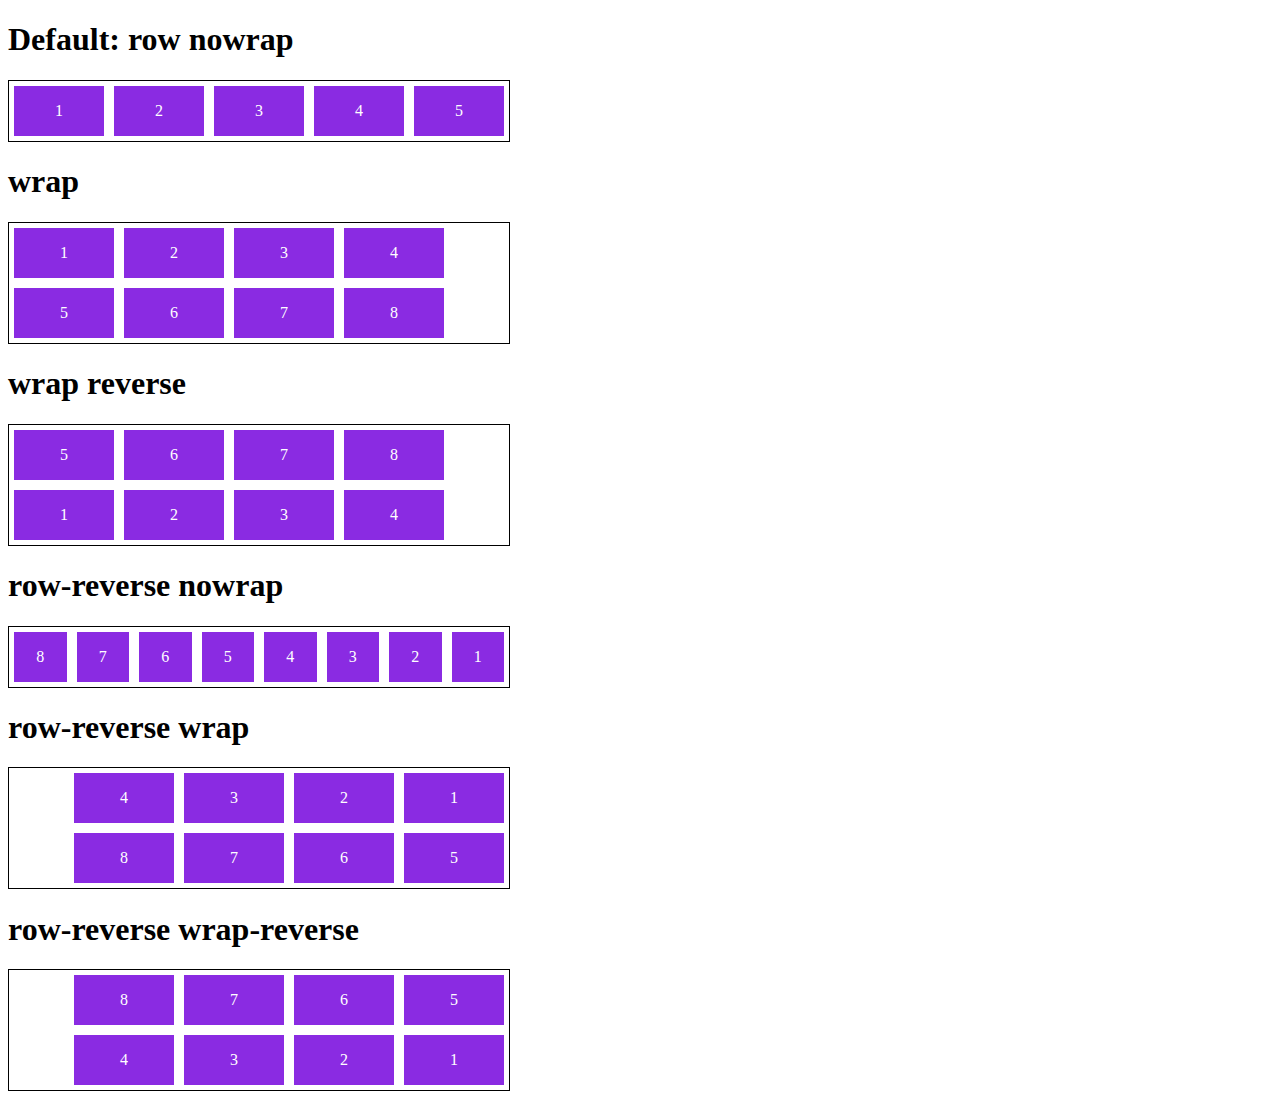
<file: exemplos/flex-flow.html>
<!DOCTYPE html>
<html lang="pt-br">
<head>
    <meta charset="UTF-8">
    <meta http-equiv="X-UA-Compatible" content="IE=edge">
    <meta name="viewport" content="width=device-width, initial-scale=1.0">
    <title>Fundamentos - Flex Flow</title>
    <style>
        .flex-container{
            display: flex;
            border: 1px solid black;
            max-width: 500px;
            margin-bottom: 10px;
        }

        .default{
            flex-flow: row nowrap;
        }

        .wrap{
            flex-flow: row wrap;
        }

        .wrap-reverse{
            flex-flow: row wrap-reverse;
        }

        .r-nowrap{
            flex-flow: row-reverse nowrap;
        }

        .r-wrap{
            flex-flow: row-reverse wrap;
        }

        .rwr{
            flex-flow: row-reverse wrap-reverse;
        }

        .item{
            background-color: blueviolet;
            margin: 5px;
            color: white;
            text-align: center;
            width: 100px;
            height: 50px;
            line-height: 50px;
        }
    </style>
</head>
<body>
    <h1>Default: row nowrap</h1>
    <div class="flex-container default">
        <div class="item">1</div>
        <div class="item">2</div>
        <div class="item">3</div>
        <div class="item">4</div>
        <div class="item">5</div>
    </div>

    <h1>wrap</h1>
    <div class="flex-container wrap">
        <div class="item">1</div>
        <div class="item">2</div>
        <div class="item">3</div>
        <div class="item">4</div>
        <div class="item">5</div>
        <div class="item">6</div>
        <div class="item">7</div>
        <div class="item">8</div>
    </div>

    <h1>wrap reverse</h1>
    <div class="flex-container wrap-reverse">
        <div class="item">1</div>
        <div class="item">2</div>
        <div class="item">3</div>
        <div class="item">4</div>
        <div class="item">5</div>
        <div class="item">6</div>
        <div class="item">7</div>
        <div class="item">8</div>
    </div>

    <h1>row-reverse nowrap</h1>
    <div class="flex-container r-nowrap">
        <div class="item">1</div>
        <div class="item">2</div>
        <div class="item">3</div>
        <div class="item">4</div>
        <div class="item">5</div>
        <div class="item">6</div>
        <div class="item">7</div>
        <div class="item">8</div>
    </div>

    <h1>row-reverse wrap</h1>
    <div class="flex-container r-wrap">
        <div class="item">1</div>
        <div class="item">2</div>
        <div class="item">3</div>
        <div class="item">4</div>
        <div class="item">5</div>
        <div class="item">6</div>
        <div class="item">7</div>
        <div class="item">8</div>
    </div>

    <h1>row-reverse wrap-reverse</h1>
    <div class="flex-container rwr">
        <div class="item">1</div>
        <div class="item">2</div>
        <div class="item">3</div>
        <div class="item">4</div>
        <div class="item">5</div>
        <div class="item">6</div>
        <div class="item">7</div>
        <div class="item">8</div>
    </div>
</body>
</html>
</file>
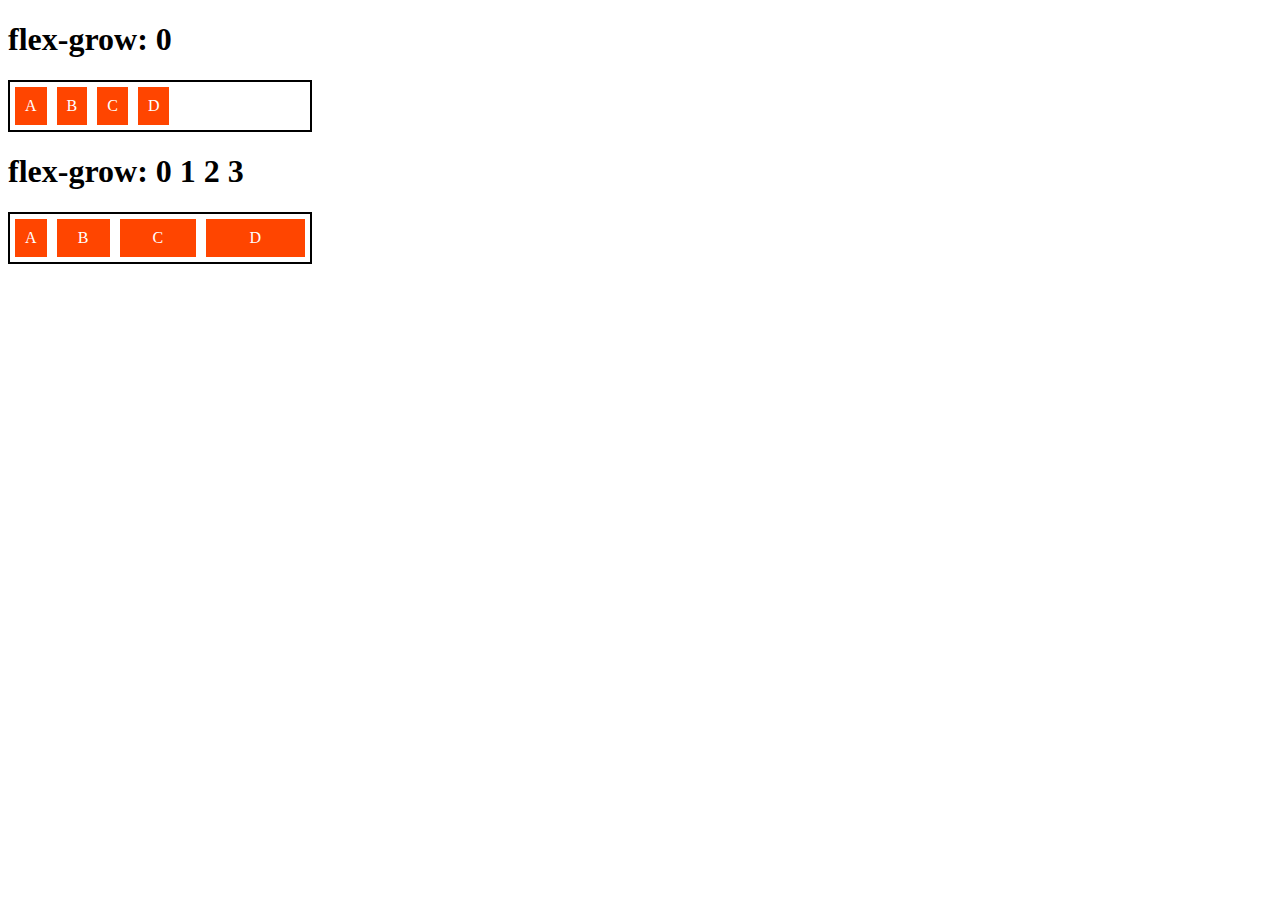
<file: exemplos/flex-grow.html>
<!DOCTYPE html>
<html lang="pt-br">
<head>
    <meta charset="UTF-8">
    <meta http-equiv="X-UA-Compatible" content="IE=edge">
    <meta name="viewport" content="width=device-width, initial-scale=1.0">
    <title>Fundamentos - Flex Grow</title>
    <style>
        .flex-container{
            display: flex;
            border: 2px solid black;
            max-width: 300px;
            margin-bottom: 20px;
        }

        .item{
            background-color: orangered;
            margin: 5px;
            padding: 10px;
            text-align: center;
            color: white;
        }

        .fg-0{
            flex-grow: 0;
        }

        .fg-1{
            flex-grow: 1;
        }

        .fg-2{
            flex-grow: 2;
        }

        .fg-3{
            flex-grow: 3;
        }
    </style>
</head>
<body>
    <h1>flex-grow: 0</h1>
    <div class="flex-container">
        <div class="item fg-0">A</div>
        <div class="item fg-0">B</div>
        <div class="item fg-0">C</div>
        <div class="item fg-0">D</div>
    </div>
    <h1>flex-grow: 0 1 2 3</h1>
    <div class="flex-container">
        <div class="item fg-0">A</div>
        <div class="item fg-1">B</div>
        <div class="item fg-2">C</div>
        <div class="item fg-3">D</div>
    </div>
</body>
</html>
</file>
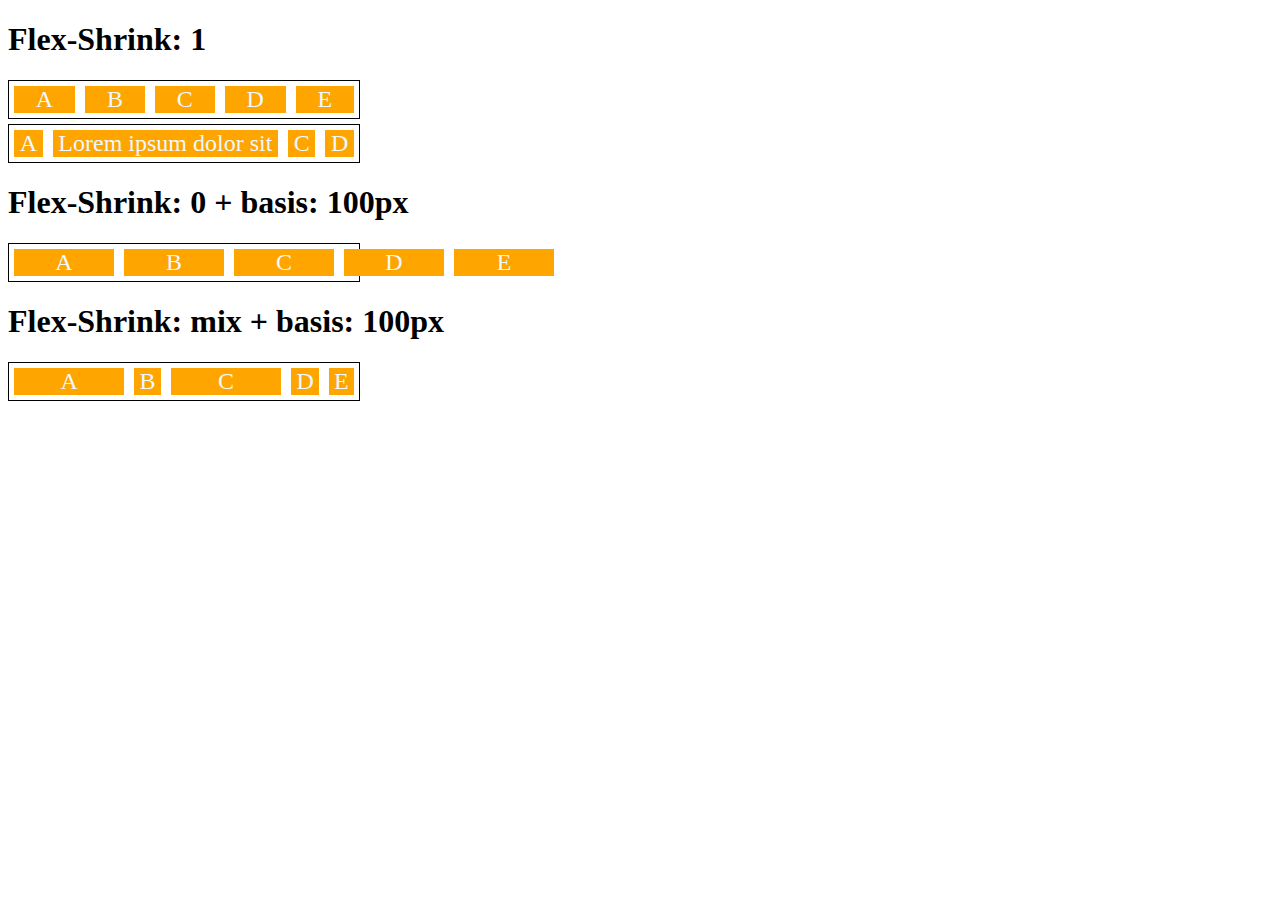
<file: exemplos/flex-shrink.html>
<!DOCTYPE html>
<html lang="pt-br">
<head>
    <meta charset="UTF-8">
    <meta http-equiv="X-UA-Compatible" content="IE=edge">
    <meta name="viewport" content="width=device-width, initial-scale=1.0">
    <title>Fundamentos - Flex Shrink</title>
    <style>
        .flex-container{
            display: flex;
            border: 1px solid black;
            max-width: 350px;
            margin-bottom: 5px;
        }

        .items{
            margin: 5px;
            background-color: orange;
            color: aliceblue;
            font-size: 24px;
            text-align: center;
        }

        .s-0{
            flex-shrink: 0;
            flex-basis: 100px;
        }

        .s-1{
            flex-shrink: 1;
        }

        .s-2{
            flex-shrink: 2;
        }

        .s-3{
            flex-shrink: 3;
        }

        .fg-1{
            flex-grow: 1;
        }
    </style>
</head>
<body>
    <h1>Flex-Shrink: 1</h1>
    <div class="flex-container">
        <div class="items fg-1 s-1">A</div>
        <div class="items fg-1 s-1">B</div>
        <div class="items fg-1 s-1">C</div>
        <div class="items fg-1 s-1">D</div>
        <div class="items fg-1 s-1">E</div>
    </div>

    <div class="flex-container">
        <div class="items fg-1 s-1">A</div>
        <div class="items fg-1 s-1">Lorem ipsum dolor sit</div>
        <div class="items fg-1 s-1">C</div>
        <div class="items fg-1 s-1">D</div>
    </div>

    <h1>Flex-Shrink: 0 + basis: 100px</h1>
    <div class="flex-container">
        <div class="items fg-1 s-0">A</div>
        <div class="items fg-1 s-0">B</div>
        <div class="items fg-1 s-0">C</div>
        <div class="items fg-1 s-0">D</div>
        <div class="items fg-1 s-0">E</div>
    </div>

    <h1>Flex-Shrink: mix + basis: 100px</h1>
    <div class="flex-container">
        <div class="items fg-1 s-0">A</div>
        <div class="items fg-1 s-2">B</div>
        <div class="items fg-1 s-0">C</div>
        <div class="items fg-1 s-3">D</div>
        <div class="items fg-1 s-1">E</div>
    </div>
</body>
</html>
</file>
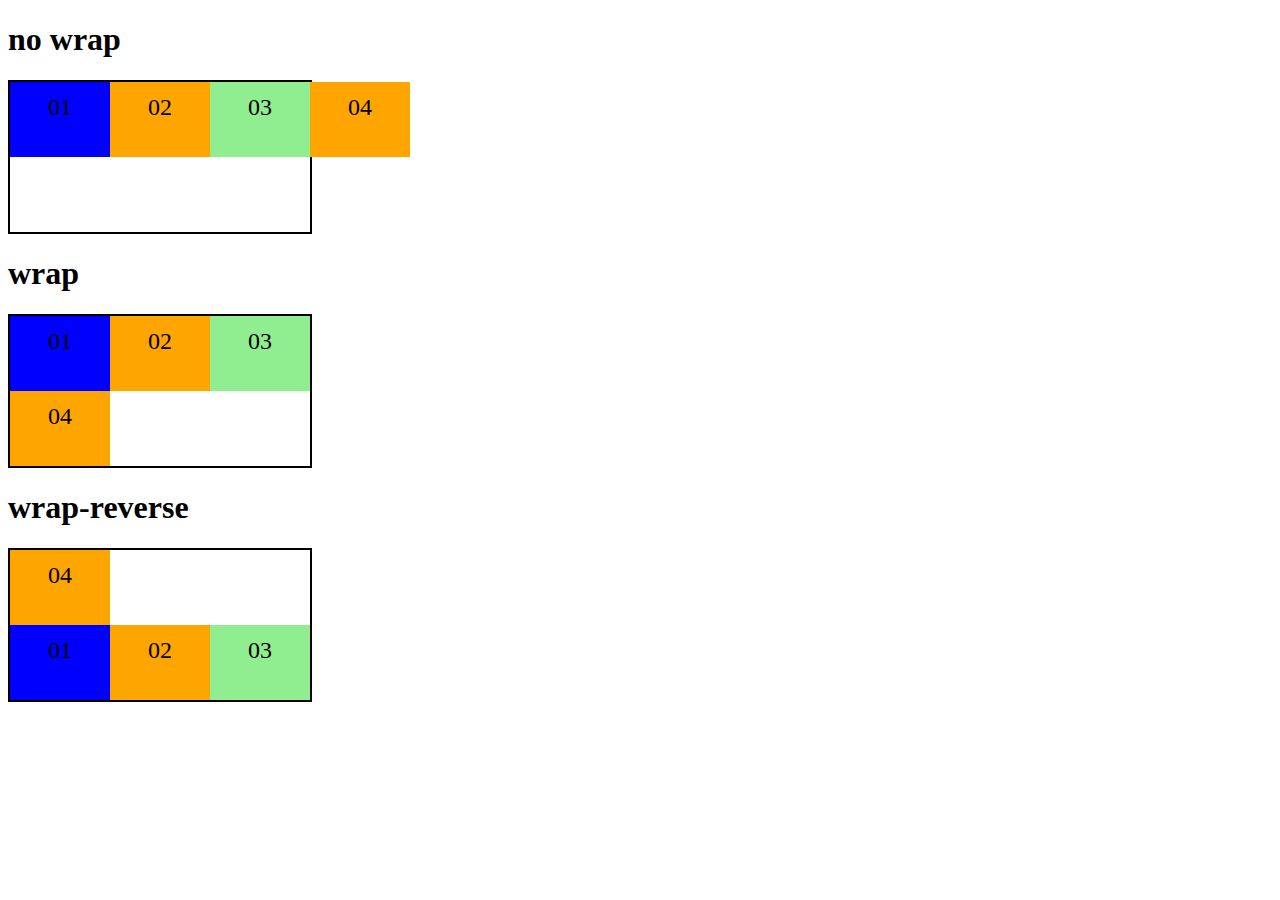
<file: exemplos/flex-wrap.html>
<!DOCTYPE html>
<html lang="pt-br">
<head>
    <meta charset="UTF-8">
    <meta http-equiv="X-UA-Compatible" content="IE=edge">
    <meta name="viewport" content="width=device-width, initial-scale=1.0">
    <title>Fundamentos - Flex Wrap</title>
    <style>
        .flex-container{
            display: flex;
            height: 150px;
            border: 2px solid black;
            max-width: 300px;
        }

        .item{
            font-size: 24px;
            height: 50%;
            min-width: 100px;
            text-align: center;
            line-height: 50px;
        }

        .nowrap{
            flex-wrap: nowrap;
        }

        .wrap{
            flex-wrap: wrap;
        }

        .wrap-reverse{
            flex-wrap: wrap-reverse;
        }

        .blue{
            background-color: blue;
        }

        .green{
            background-color: lightgreen;
        }

        .orange{
            background-color: orange;
        }
    </style>
</head>
<body>
    <h1>no wrap</h1>
    <div class="flex-container nowrap">
        <div class="item blue">01</div>
        <div class="item orange">02</div>
        <div class="item green">03</div>
        <div class="item orange">04</div>
    </div>

    <h1>wrap</h1>
    <div class="flex-container wrap">
        <div class="item blue">01</div>
        <div class="item orange">02</div>
        <div class="item green">03</div>
        <div class="item orange">04</div>
    </div>

    <h1>wrap-reverse</h1>
    <div class="flex-container wrap-reverse">
        <div class="item blue">01</div>
        <div class="item orange">02</div>
        <div class="item green">03</div>
        <div class="item orange">04</div>
    </div>
</body>
</html>
</file>
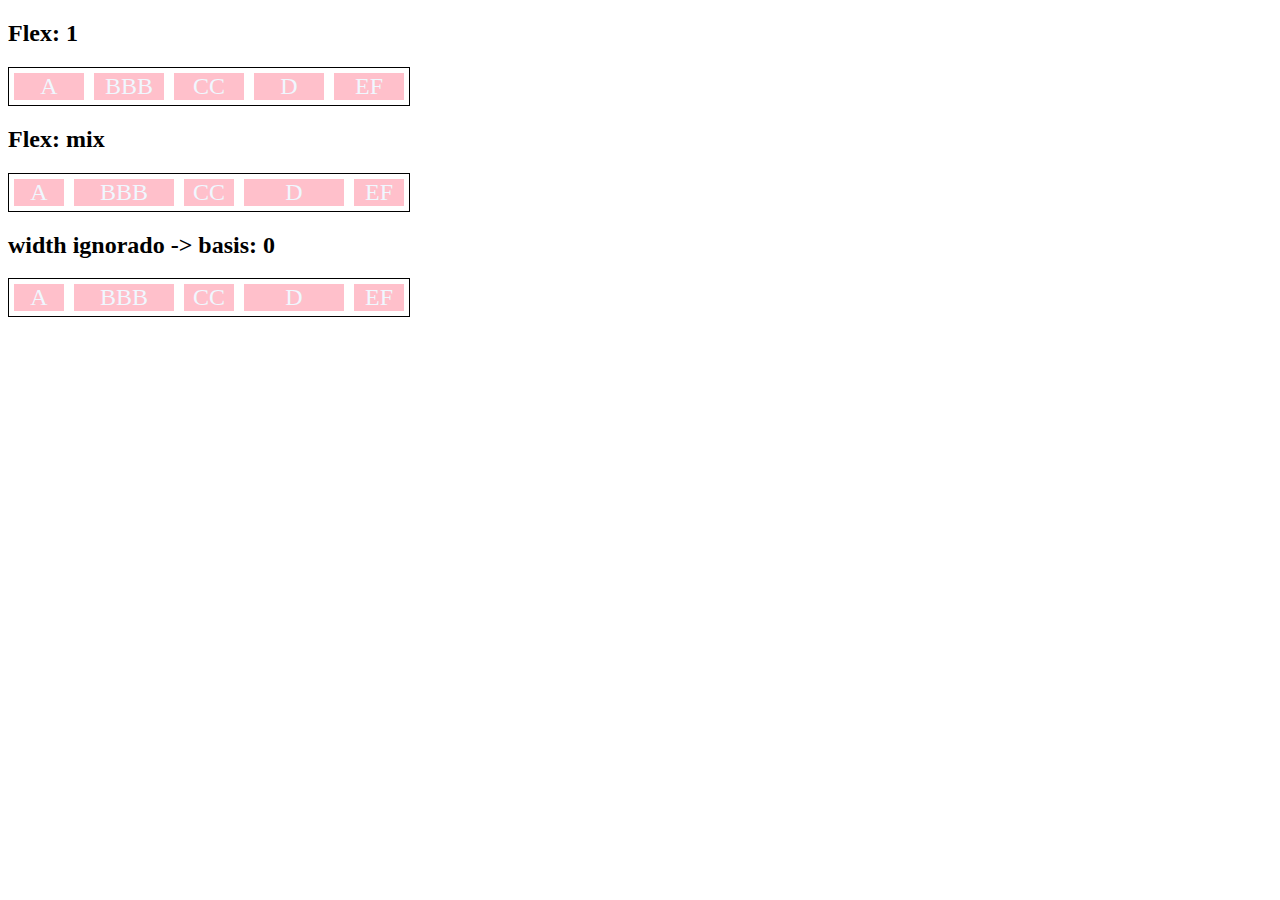
<file: exemplos/flex.html>
<!DOCTYPE html>
<html lang="pt-br">
<head>
    <meta charset="UTF-8">
    <meta http-equiv="X-UA-Compatible" content="IE=edge">
    <meta name="viewport" content="width=device-width, initial-scale=1.0">
    <title>Fundamentos - Flex</title>
    <style>
        .flex-container{
            display: flex;
            border: 1px solid black;
            max-width: 400px;
            margin-bottom: 5px;
        }

        .items{
            margin: 5px;
            background-color: pink;
            color: aliceblue;
            font-size: 24px;
            text-align: center;
        }

        .flex-1{
            flex: 1; /* grow: 1, shrink: 1, basis: 0 */
        }

        .largura{
            width: 200px;
            /* min-width: 250px; */
        }

        .flex-2{
            flex: 2; /* grow: 2, shrink: 1, basis: 0 */
        }
    </style>
</head>
<body>
    <h2>Flex: 1</h2>
    <div class="flex-container">
        <div class="items flex-1">A</div>
        <div class="items flex-1">BBB</div>
        <div class="items flex-1">CC</div>
        <div class="items flex-1">D</div>
        <div class="items flex-1">EF</div>
    </div>

    <h2>Flex: mix</h2>
    <div class="flex-container">
        <div class="items flex-1">A</div>
        <div class="items flex-2">BBB</div>
        <div class="items flex-1">CC</div>
        <div class="items flex-2">D</div>
        <div class="items flex-1">EF</div>
    </div>

    <h2>width ignorado -> basis: 0</h2>
    <div class="flex-container">
        <div class="items flex-1 largura">A</div>
        <div class="items flex-2 largura">BBB</div>
        <div class="items flex-1 largura">CC</div>
        <div class="items flex-2 largura">D</div>
        <div class="items flex-1 largura">EF</div>
    </div>
</body>
</html>
</file>
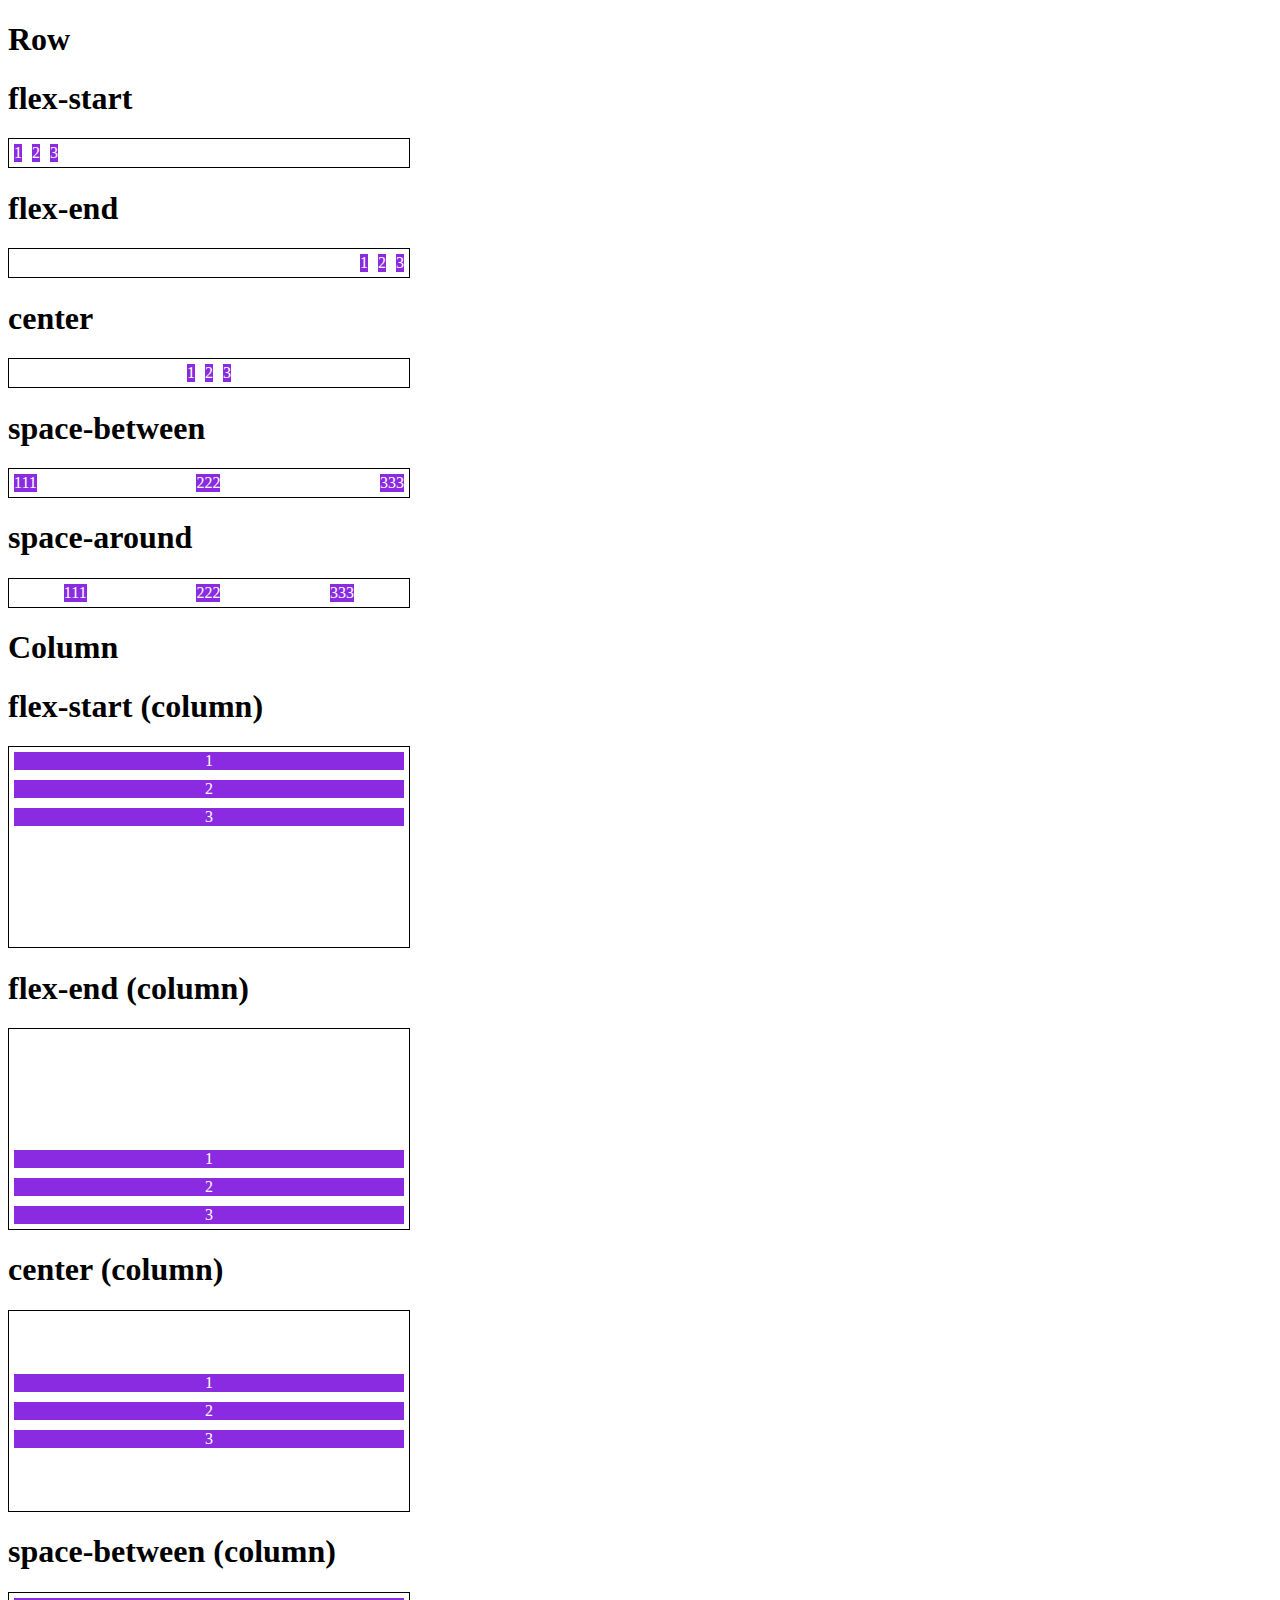
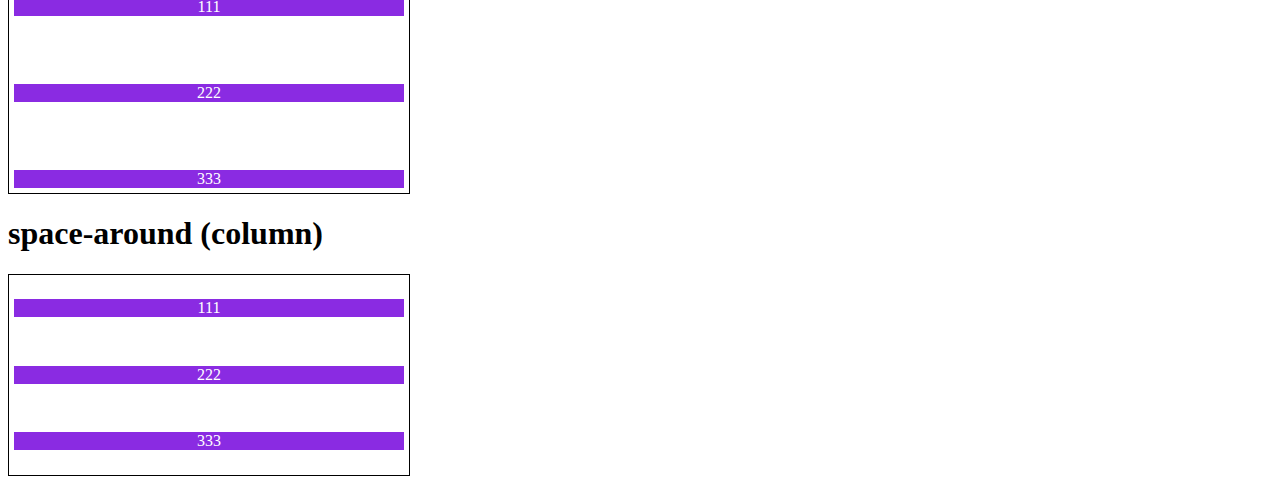
<file: exemplos/justify-content.html>
<!DOCTYPE html>
<html lang="pt-br">
<head>
    <meta charset="UTF-8">
    <meta http-equiv="X-UA-Compatible" content="IE=edge">
    <meta name="viewport" content="width=device-width, initial-scale=1.0">
    <title>Fundamentos - Justify Content</title>
    <style>
        .container{
            max-width: 400px;
            border: 1px solid black;
            margin: 0;
            margin-bottom: 10px;
            display: flex;
        }

        .item{
            background-color: blueviolet;
            margin: 5px;
            text-align: center;
            color: white;
        }

        .flex-start{
            justify-content: flex-start;
        }

        .flex-end{
            justify-content: flex-end;
        }

        .center{
            justify-content: center;
        }

        .space-between{
            justify-content: space-between;
        }

        .space-around{
            justify-content: space-around;
        }

        .column{
            flex-flow: column;
            min-height: 200px;
        }
    </style>
</head>
<body>
    <h1>Row</h1>
    <h1>flex-start</h1>
    <section class="container flex-start">
        <div class="item">1</div>
        <div class="item">2</div>
        <div class="item">3</div>
    </section>

    <h1>flex-end</h1>
    <section class="container flex-end">
        <div class="item">1</div>
        <div class="item">2</div>
        <div class="item">3</div>
    </section>

    <h1>center</h1>
    <section class="container center">
        <div class="item">1</div>
        <div class="item">2</div>
        <div class="item">3</div>
    </section>

    <h1>space-between</h1>
    <section class="container space-between">
        <div class="item">111</div>
        <div class="item">222</div>
        <div class="item">333</div>
    </section>

    <h1>space-around</h1>
    <section class="container space-around">
        <div class="item">111</div>
        <div class="item">222</div>
        <div class="item">333</div>
    </section>

    <h1>Column</h1>
    <h1>flex-start (column)</h1>
    <section class="container flex-start column">
        <div class="item">1</div>
        <div class="item">2</div>
        <div class="item">3</div>
    </section>

    <h1>flex-end (column)</h1>
    <section class="container flex-end column">
        <div class="item">1</div>
        <div class="item">2</div>
        <div class="item">3</div>
    </section>

    <h1>center (column)</h1>
    <section class="container center column">
        <div class="item">1</div>
        <div class="item">2</div>
        <div class="item">3</div>
    </section>

    <h1>space-between (column)</h1>
    <section class="container space-between column">
        <div class="item">111</div>
        <div class="item">222</div>
        <div class="item">333</div>
    </section>

    <h1>space-around (column)</h1>
    <section class="container space-around column">
        <div class="item">111</div>
        <div class="item">222</div>
        <div class="item">333</div>
    </section>
</body>
</html>
</file>
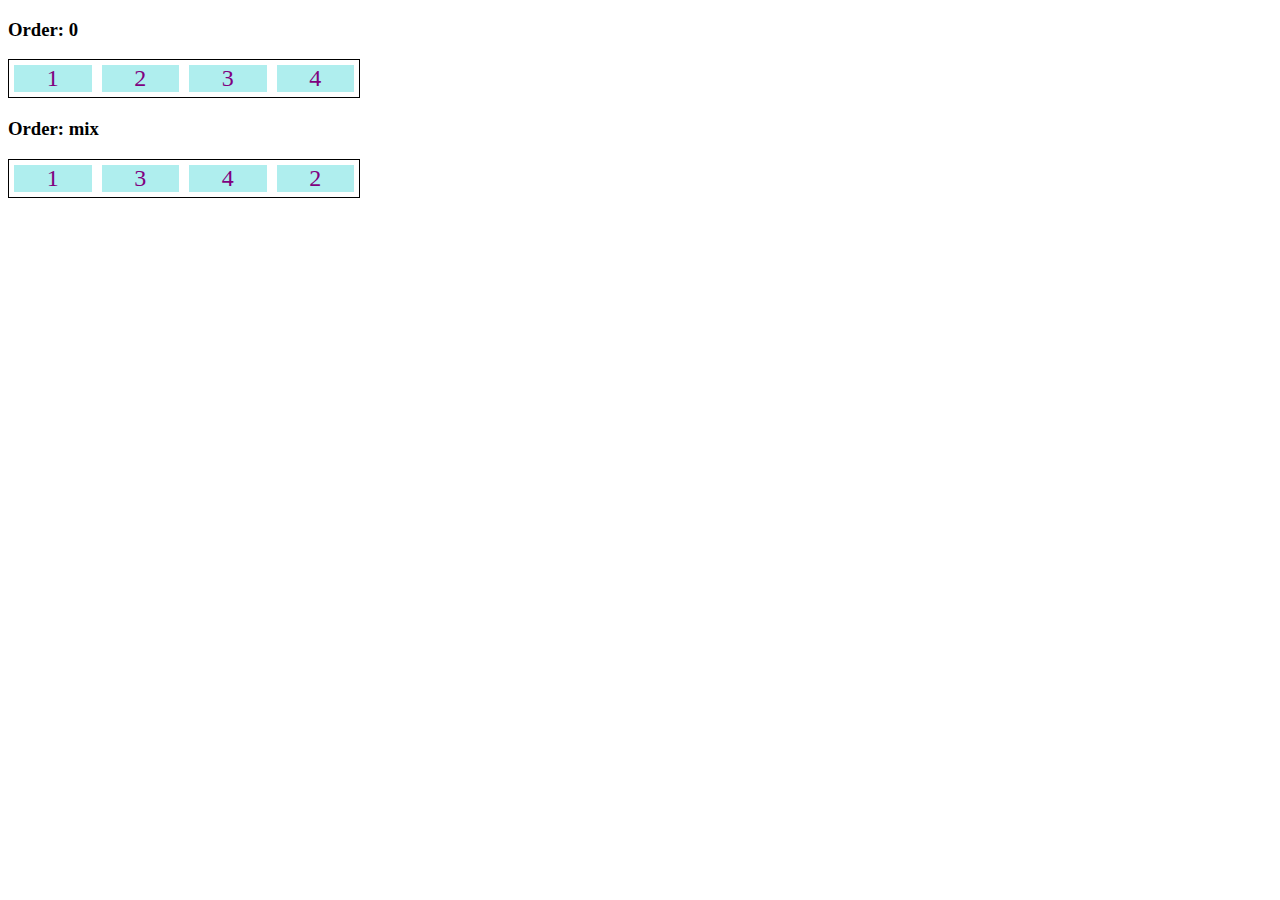
<file: exemplos/order.html>
<!DOCTYPE html>
<html lang="pt-br">
<head>
    <meta charset="UTF-8">
    <meta http-equiv="X-UA-Compatible" content="IE=edge">
    <meta name="viewport" content="width=device-width, initial-scale=1.0">
    <title>Fundamentos - Order</title>
    <style>
        .flex-container{
            display: flex;
            border: 1px solid black;
            max-width: 350px;
            margin-bottom: 20px;
        }

        .items{
            flex: 1;
            margin: 5px;
            background-color: paleturquoise;
            color: purple;
            font-size: 24px;
            text-align: center;
        }

        .o1{
            order: 1;
        }

        .o2{
            order: 2;
        }

        .o3{
            order: 3;
        }
    </style>
</head>
<body>
    <h3>Order: 0</h3>
    <div class="flex-container">
        <div class="items">1</div>
        <div class="items">2</div>
        <div class="items">3</div>
        <div class="items">4</div>
    </div>

    <h3>Order: mix</h3>
    <div class="flex-container">
        <div class="items">1</div>
        <div class="items o3">2</div>
        <div class="items">3</div>
        <div class="items o1">4</div>
    </div>
</body>
</html>
</file>
<file: projeto_integrador/style.css>
@import url('https://fonts.googleapis.com/css2?family=Open+Sans:wght@300;400;500;600;700;800&display=swap');

*{
    margin: 0;
    padding: 0;
    font-family: 'Open Sans', sans-serif;
}

ul{
    list-style: none;
    margin: 0;
    padding: 0;
}

ul li a{
    text-decoration: none;
}

div img{
    display: block;
    width: 100%;
}

.flex-container{
    display: flex;
    max-width: 992px;
    margin: auto;
    width: 100%;
    min-width: 320px;
}

header{
    background-color: #122A57;
    color: #FFF;
    height: 100px;
    display: flex;
    align-items: center;
}

header .list-items{
    display: flex;
    max-width: 260px;
    width: 100%;
    justify-content: space-between;
    align-items: center;
}

.list-items li a{
    color: #FFF;
}

header .menu{
    justify-content: space-between;
}

.apresentacao{
    height: 100vh;
    align-items: center;
    justify-content: space-between;
}

.apresentacao .texto-apresentacao{
    min-height: 200px;
}

.texto-apresentacao h1{
    color: #122A57;
    font-size: 48px;
    margin-bottom: 10px;
}

.btn{
    background-color: #122A57;
    color: #FFF;
    text-align: center;
    border-radius: 30px;
    margin-top: 10px;
    width: 220px;
    height: 50px;
    line-height: 50px;
    display: block;
    text-decoration: none;
}

#quem-somos{
    flex-direction: row-reverse;
    align-items: center;
    justify-content: space-between;
}

#quem-somos h2{
    font-size: 32px;
    color: #122A57;
    display: flex;
    margin-bottom: 20px;
}

#quem-somos h2::before{
    content: "";
    height: 50px;
    width: 5px;
    margin-right: 5px;
    background-color: #122A57;
    position: relative;
}

#quem-somos p{
    margin-bottom: 10px;
    width: 90%;
}

#quem-somos img{
    min-width: 420px;
}

.container-externo{
    background-color: #122A57;
    width: 100%;
}

#servicos{
    flex-direction: column;
    padding-top: 50px;
    padding-bottom: 10px;
}

#servicos h2{
    color: #FFF;
    font-size: 32px;
    margin-bottom: 20px;
}

.list-servicos{
    display: flex;
    justify-content: space-between;
}

.list-servicos .item-servico{
    text-align: center;
    margin-bottom: 50px;
}

.item-servico a{
    width: 220px;
    background-color: #FFF;
    border-radius: 30px;
    height: 50px;
    text-align: center;
    margin-top: 20px;
    line-height: 50px;
    padding: 5px 10px;
    color: #122A57;
    font-size: 12px;
    text-decoration: none;
    font-weight: 700;
}

.item-servico p{
    font-weight: 700;
    font-size: 18px;
    margin-top: 20px;
    margin-bottom: 5px;
    color: #FFF;
}

.item-servico img{
    width: 80%;
    margin: auto;
}

#planos{
    flex-direction: column;
    min-height: 100vh;
    margin-top: 50px;
}

#planos h2{
    font-size: 32px;
}

.list-planos{
    display: flex;
    align-items: flex-end;
    justify-content: space-between;
}

.item-plano{
    flex: 1;
    border: 5px solid #122A57;
    margin-right: 20px;
    padding: 10px;
    max-width: 240px;
}

.item-plano .btn{
    margin: auto;
    margin-bottom: 20px;
}

.item-plano h3{
    font-size: 24px;
    display: flex;
    flex-direction: column;
    text-align: center;
    margin-top: 20px;
}

.item-plano h3::after{
    content: "";
    background-color: #122A57;
    width: 100%;
    height: 3px;
    margin-top: 20px;
    margin-bottom: 10px;
}

.item-plano ul{
    padding: 10px 20px;
    display: flex;
    flex-direction: column;
    margin-bottom: 10px;
}

.item-plano ul li{
    display: flex;
    flex-wrap: nowrap;
    align-items: center;
}

.item-plano ul li::before{
    content: "";
    width: 10px;
    height: 10px;
    background-color: #122A57;
    margin-right: 5px;
}

footer{
    background-color: #122A57;
    height: 70px;
    display: flex;
    align-items: center;
}

footer .footer{
    justify-content: space-between;
    color: #FFF;
}

/* mobile */

@media(max-width: 992px){
    .flex-container{
        flex-direction: column;
    }

    .apresentacao{
        flex-direction: column-reverse;
    }

    .apresentacao .texto-apresentacao{
        width: 100%;
    }

    #quem-somos{
        flex-direction: column-reverse;
    }

    #quem-somos img{
        min-width: 320px;
        margin: auto;
    }

    .list-servicos{
        flex-direction: column;
    }

    .item-servico img{
        width: 50%;
        margin: auto;
    }

    .list-planos{
        flex-direction: column;
        align-items: flex-start;
        margin-bottom: 20px;
    }

    .list-planos .item-plano{
        max-width: 90%;
        margin: auto;
        width: 100%;
        margin-bottom: 20px;
    }
}
</file>
